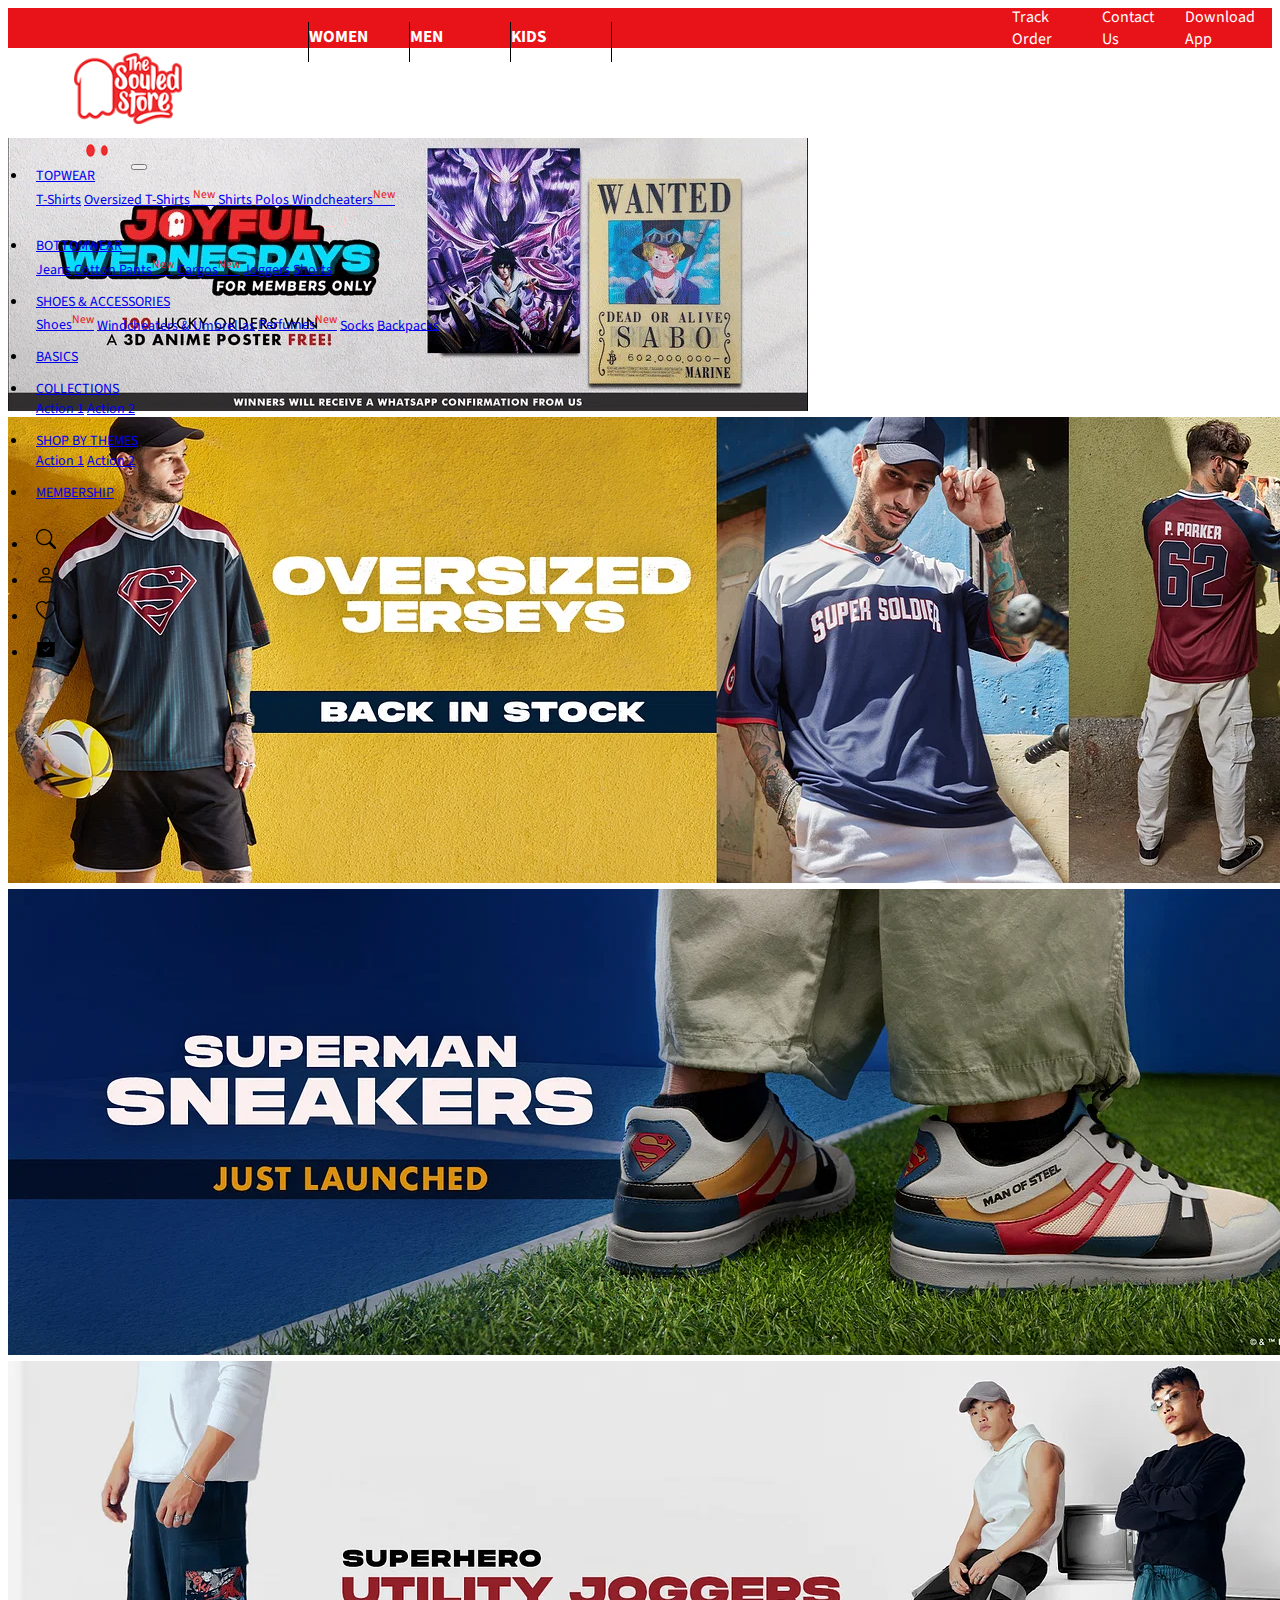
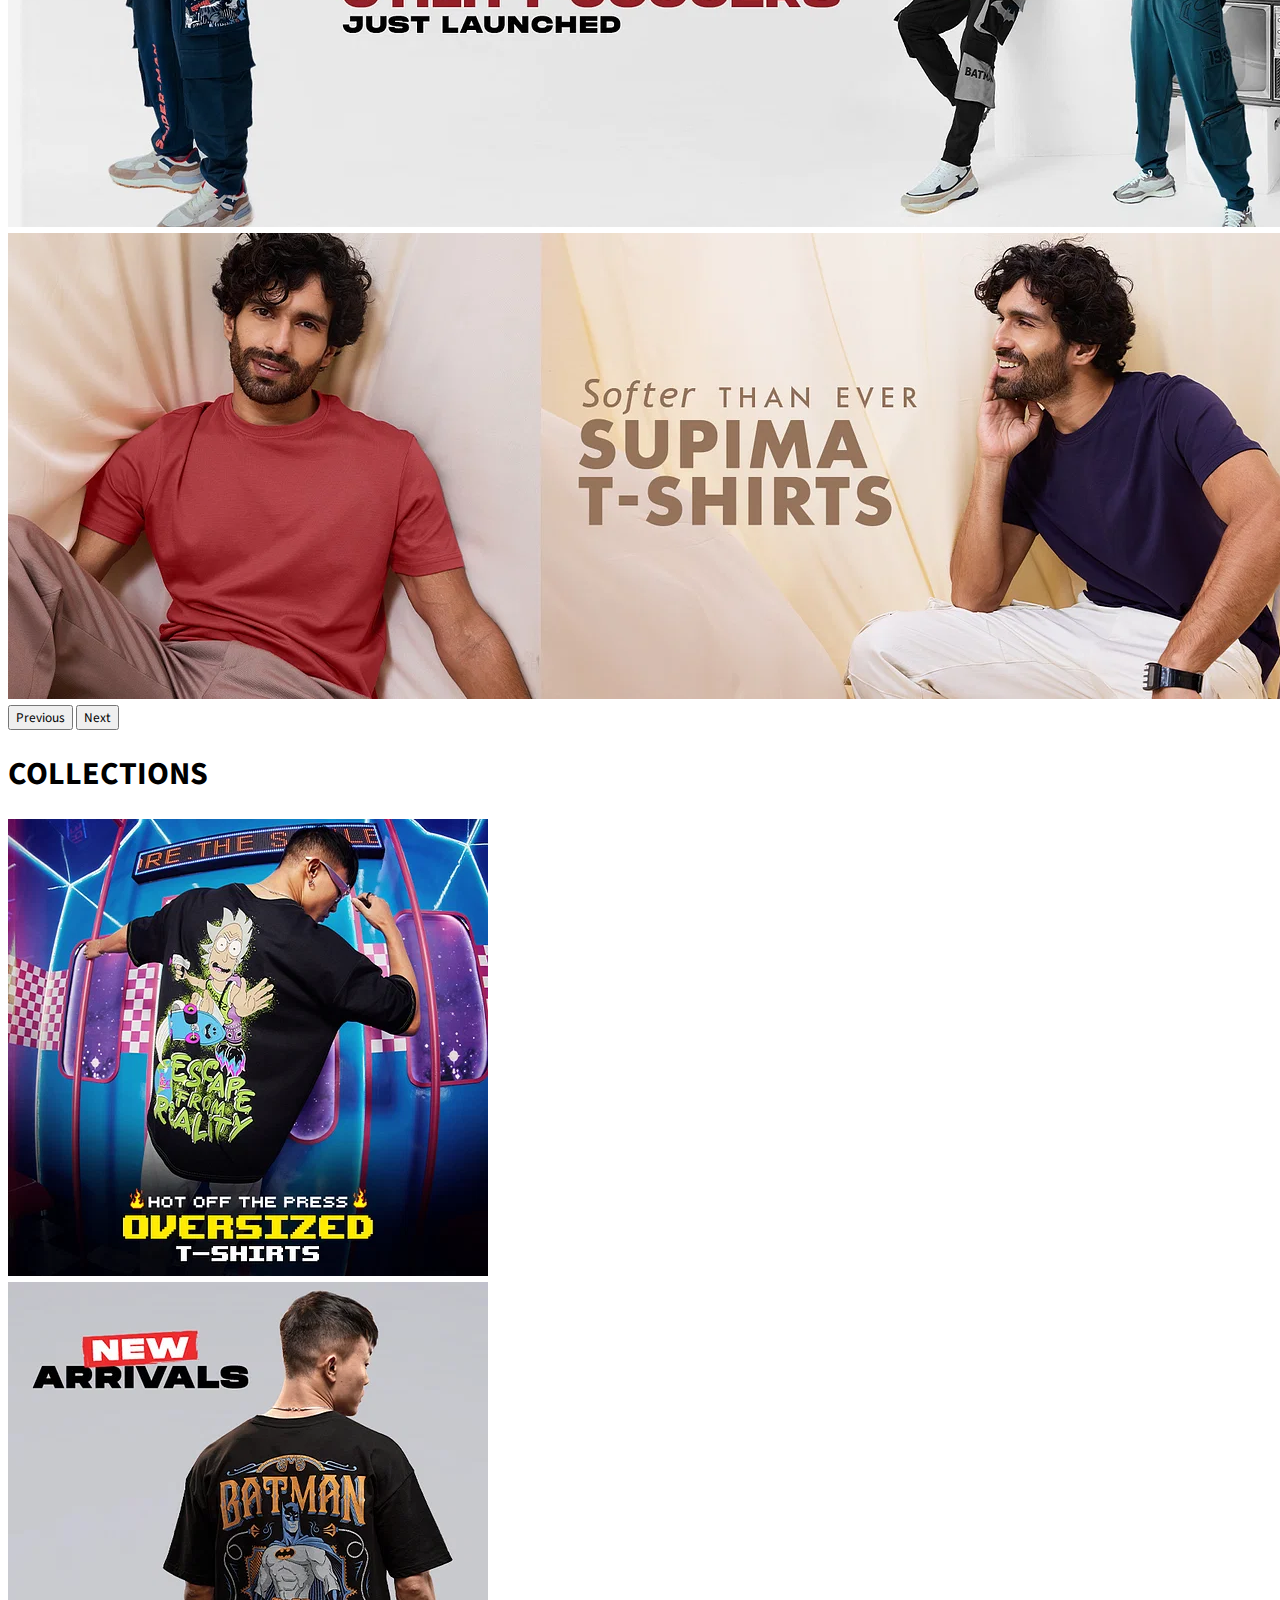
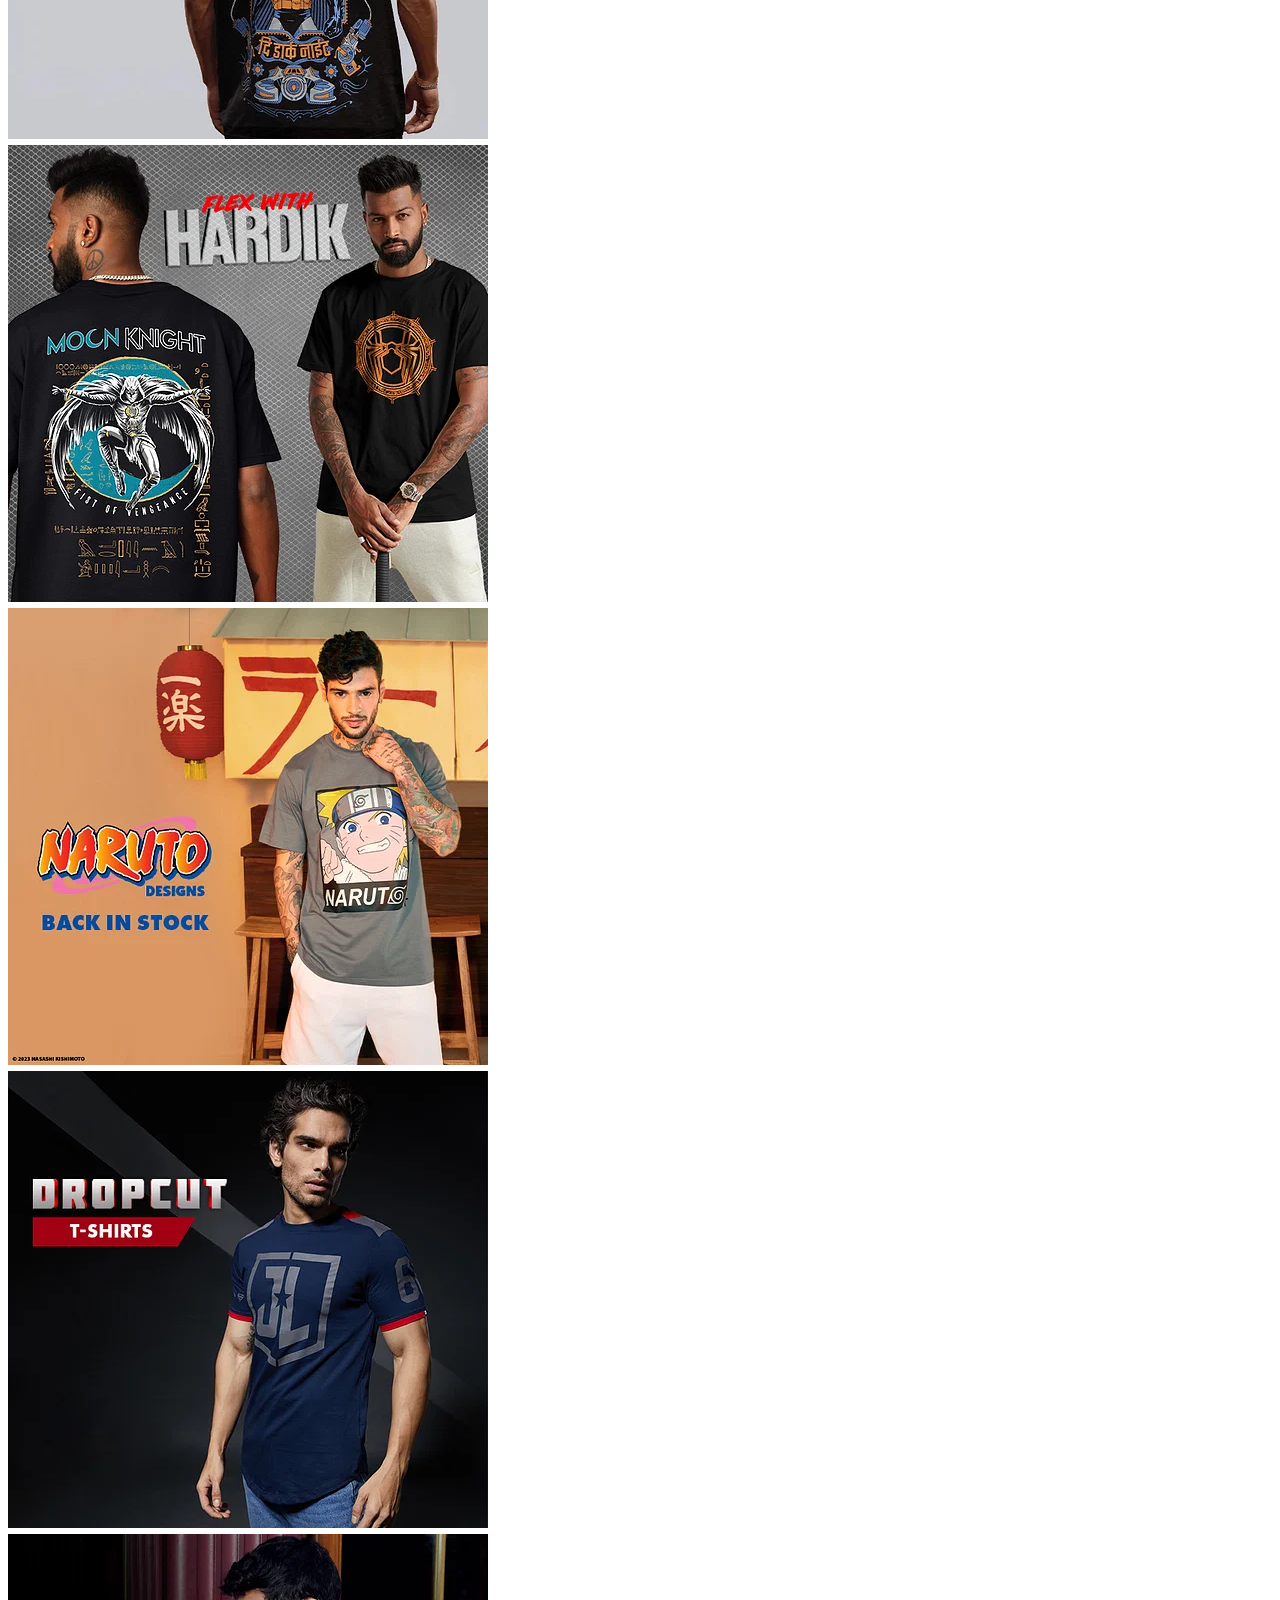
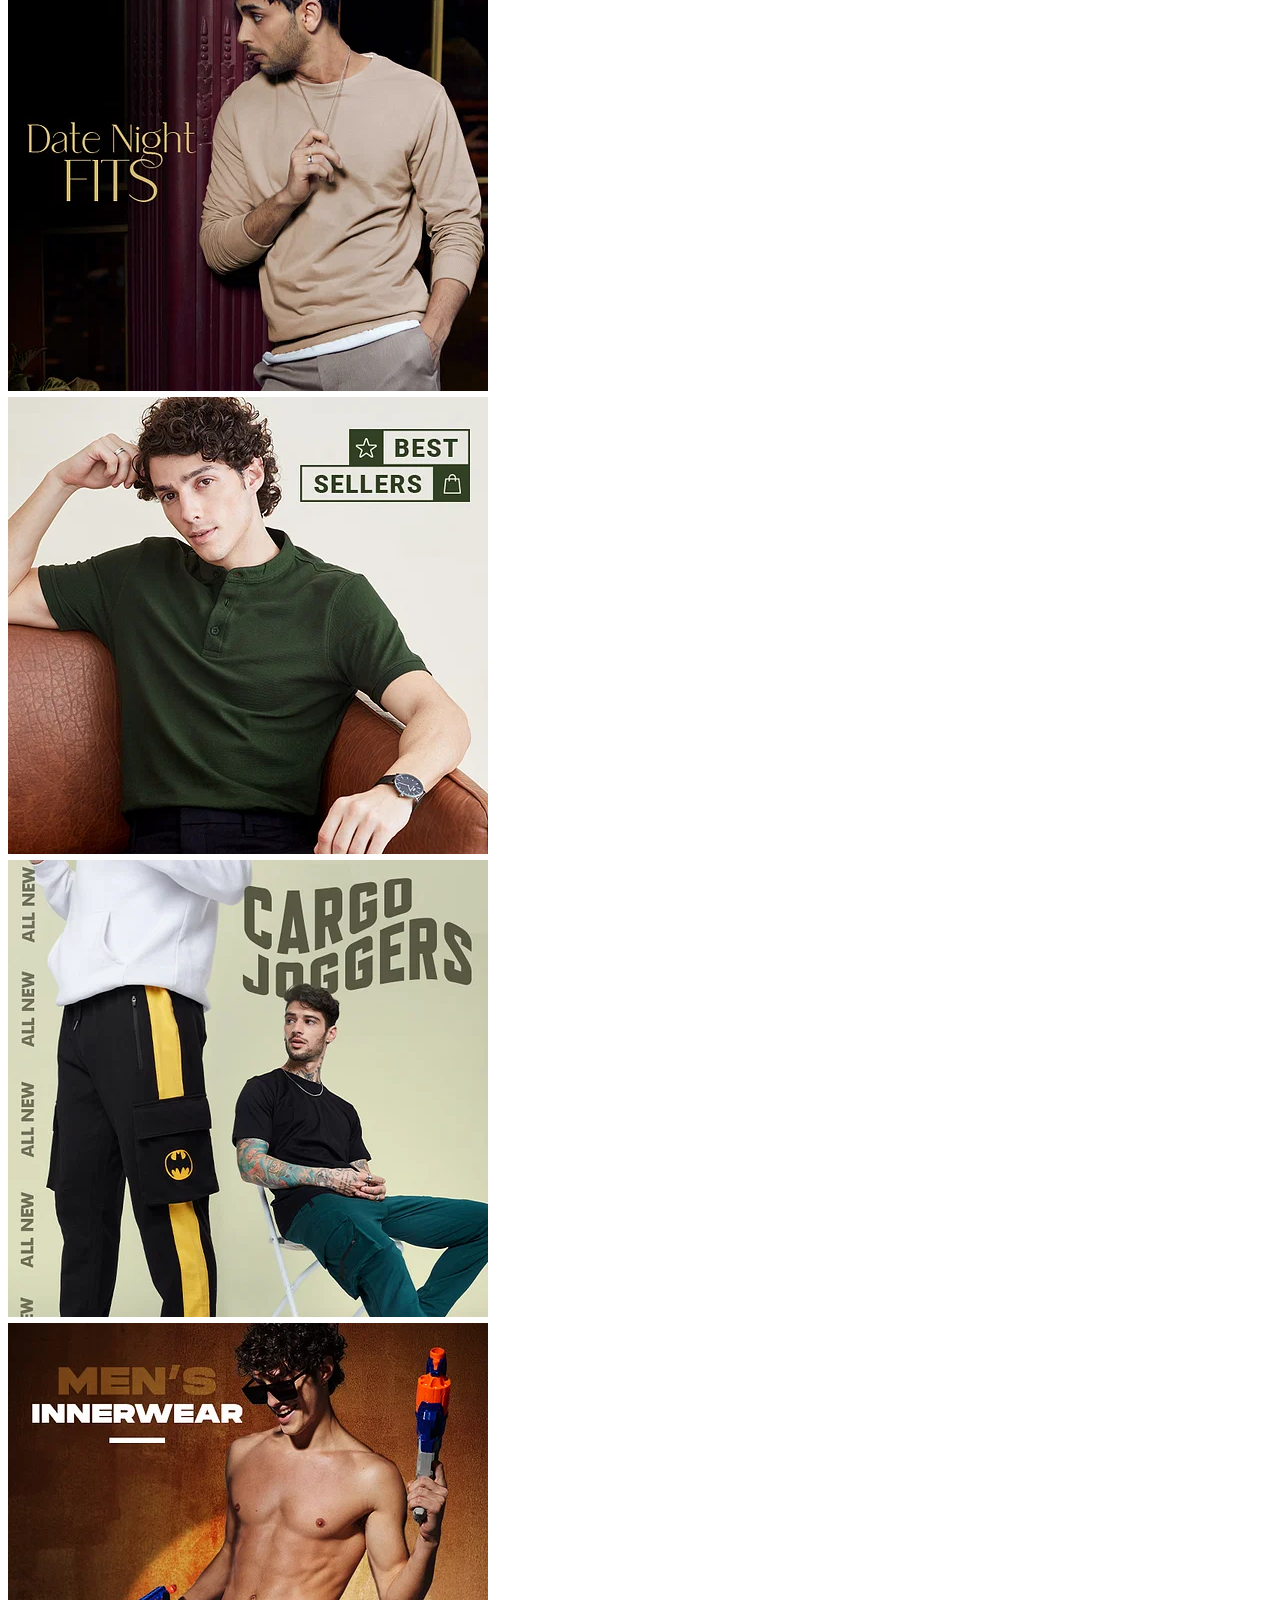
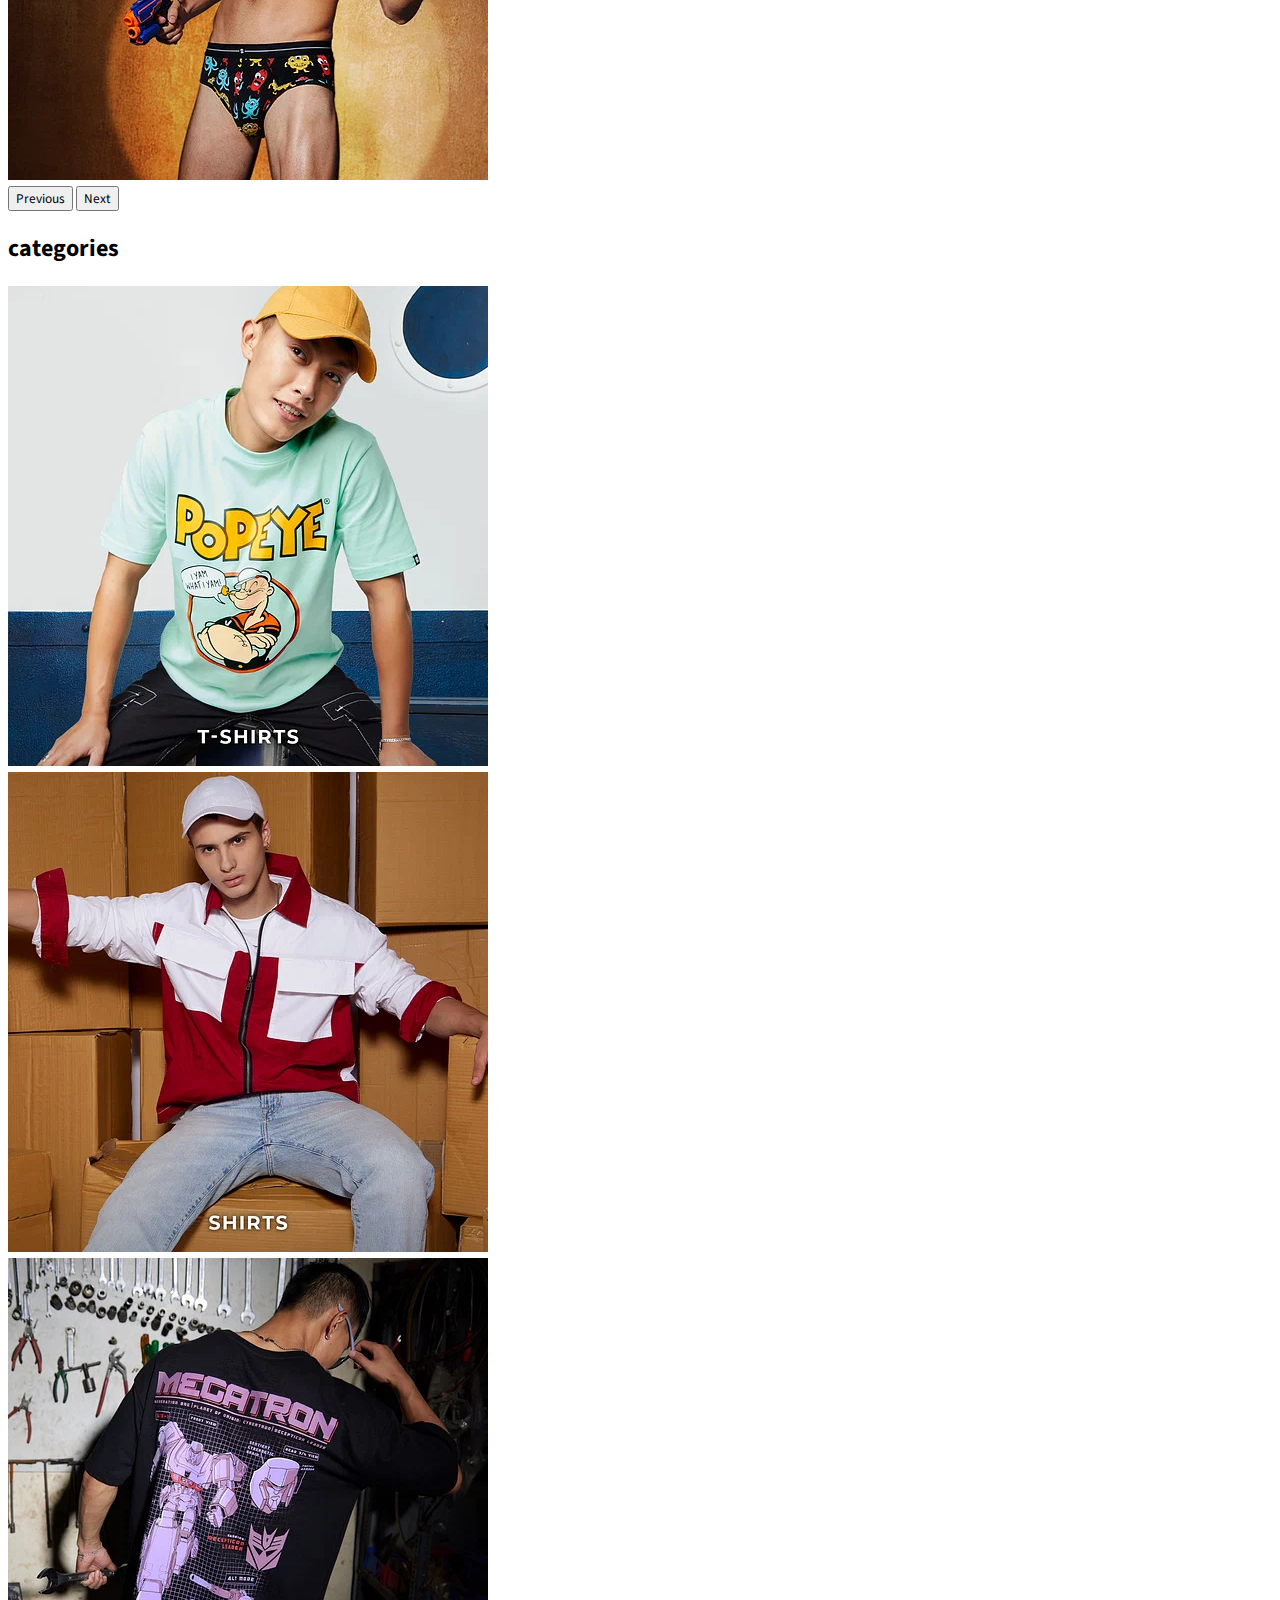
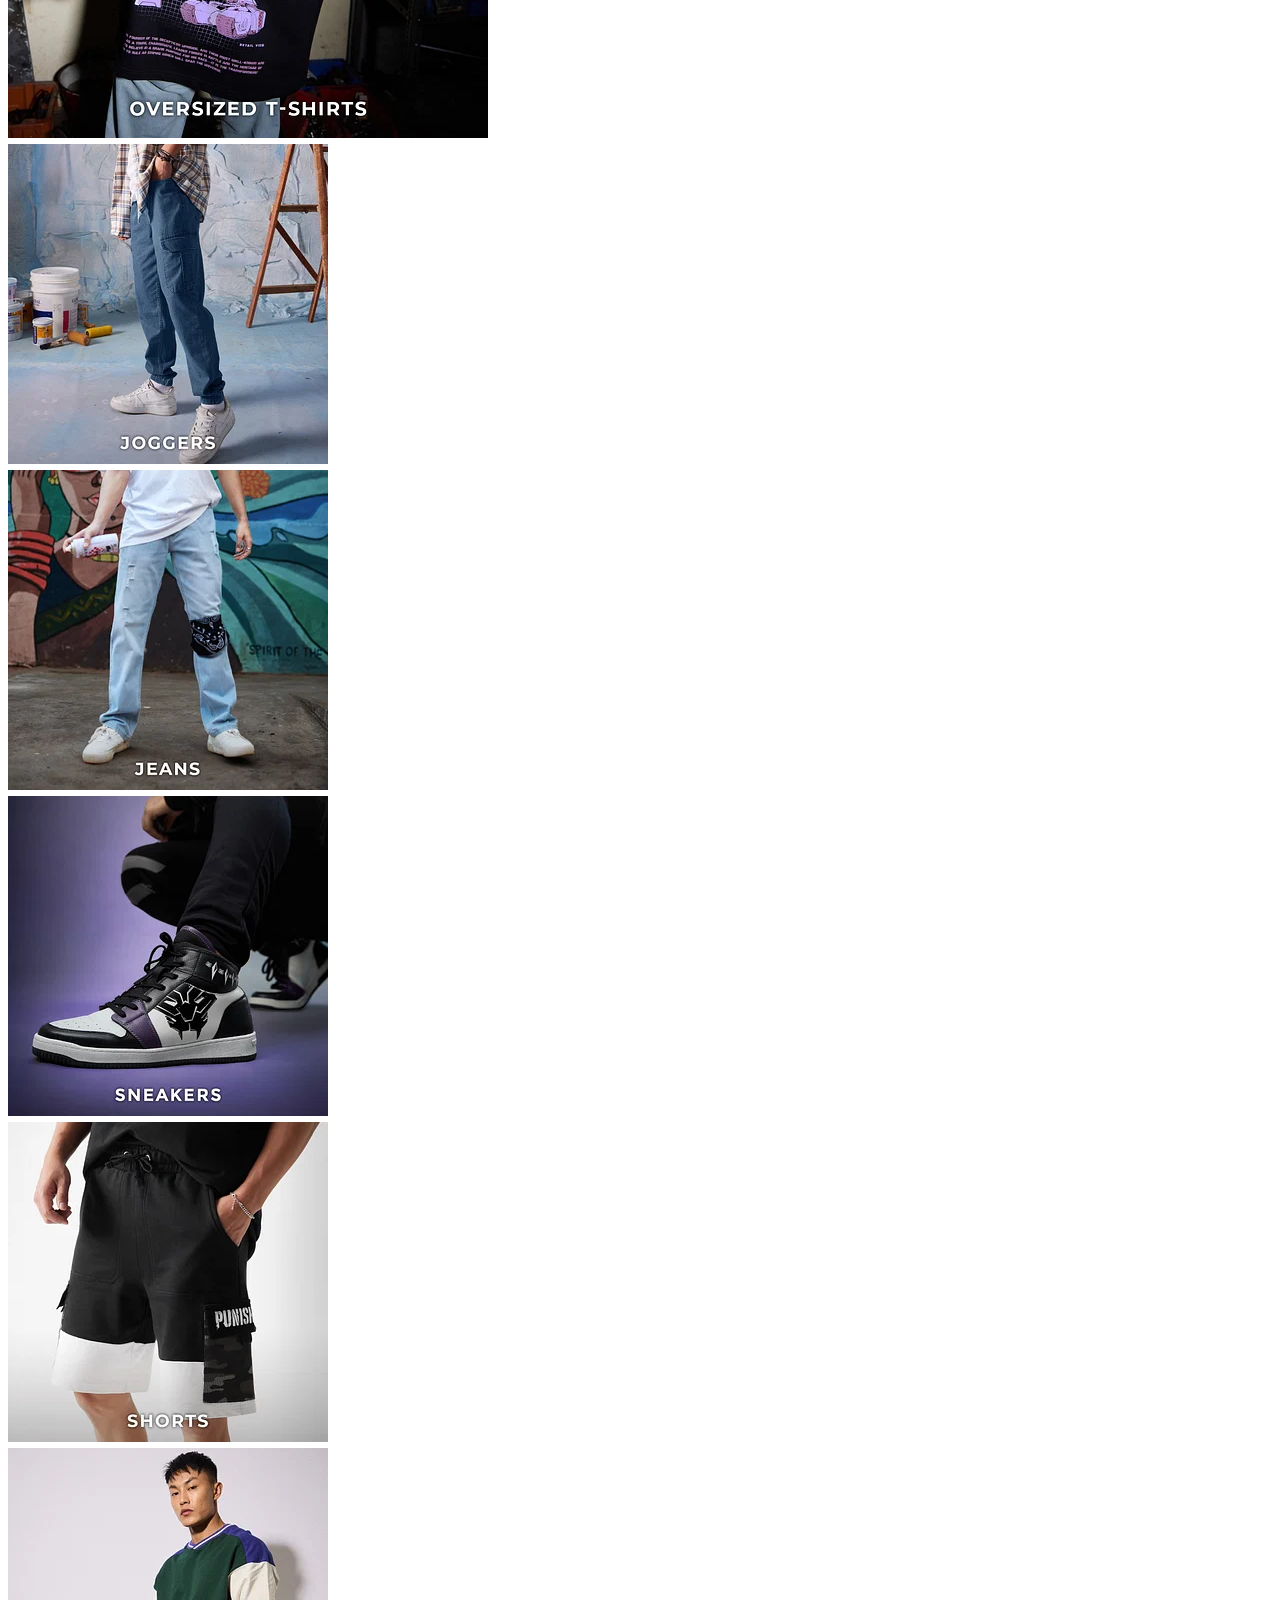
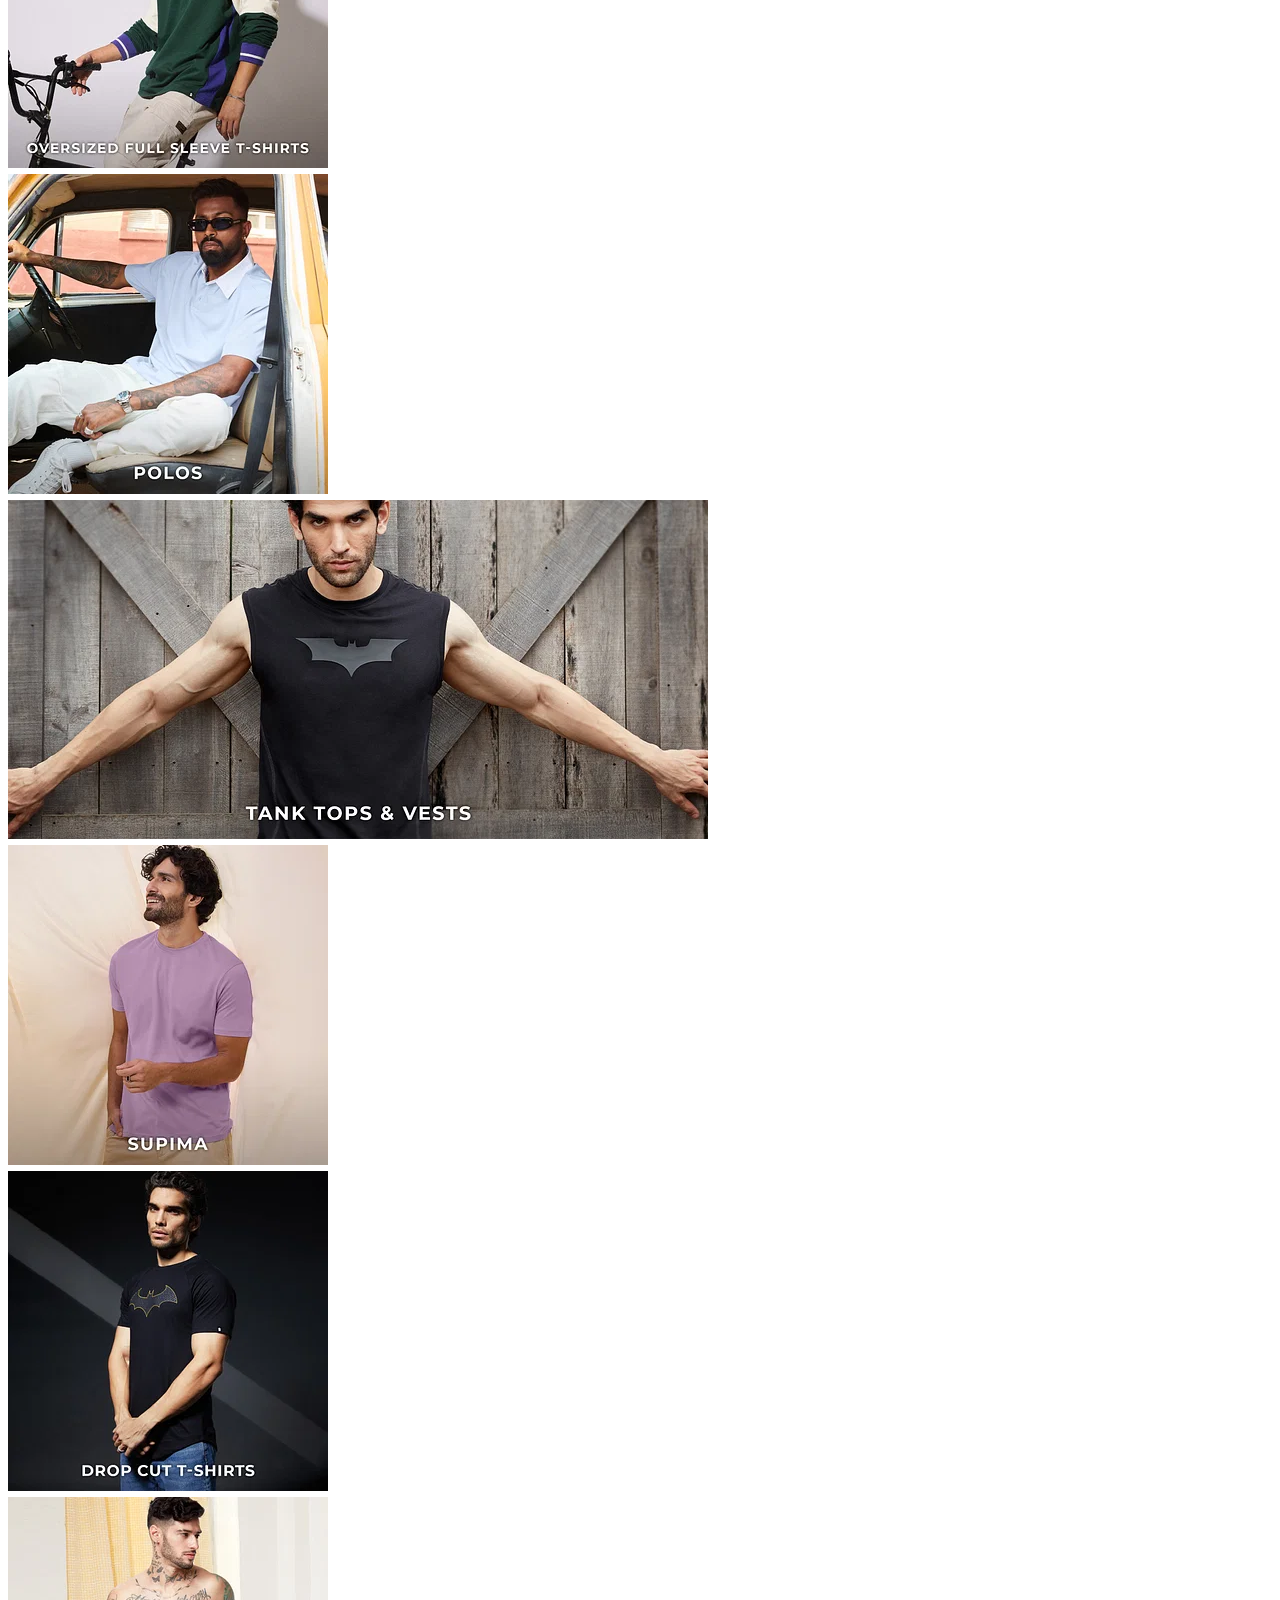
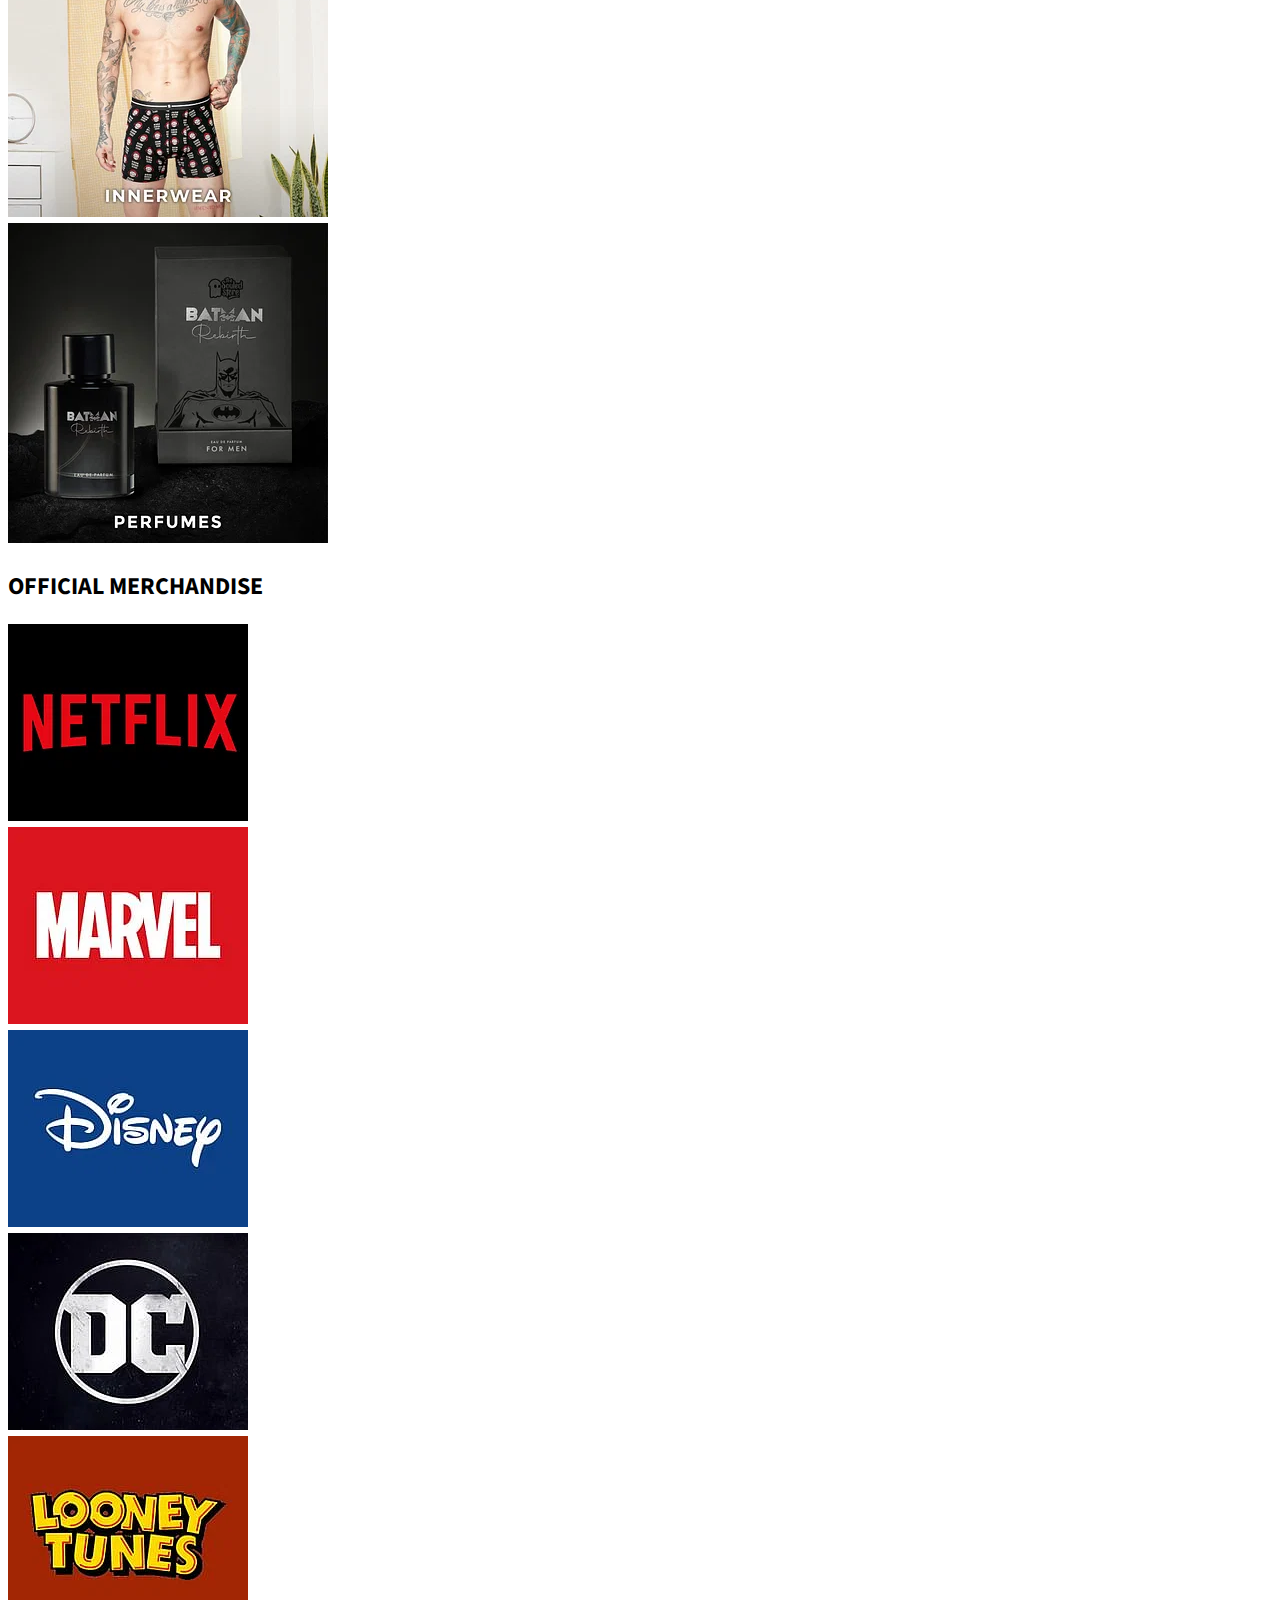
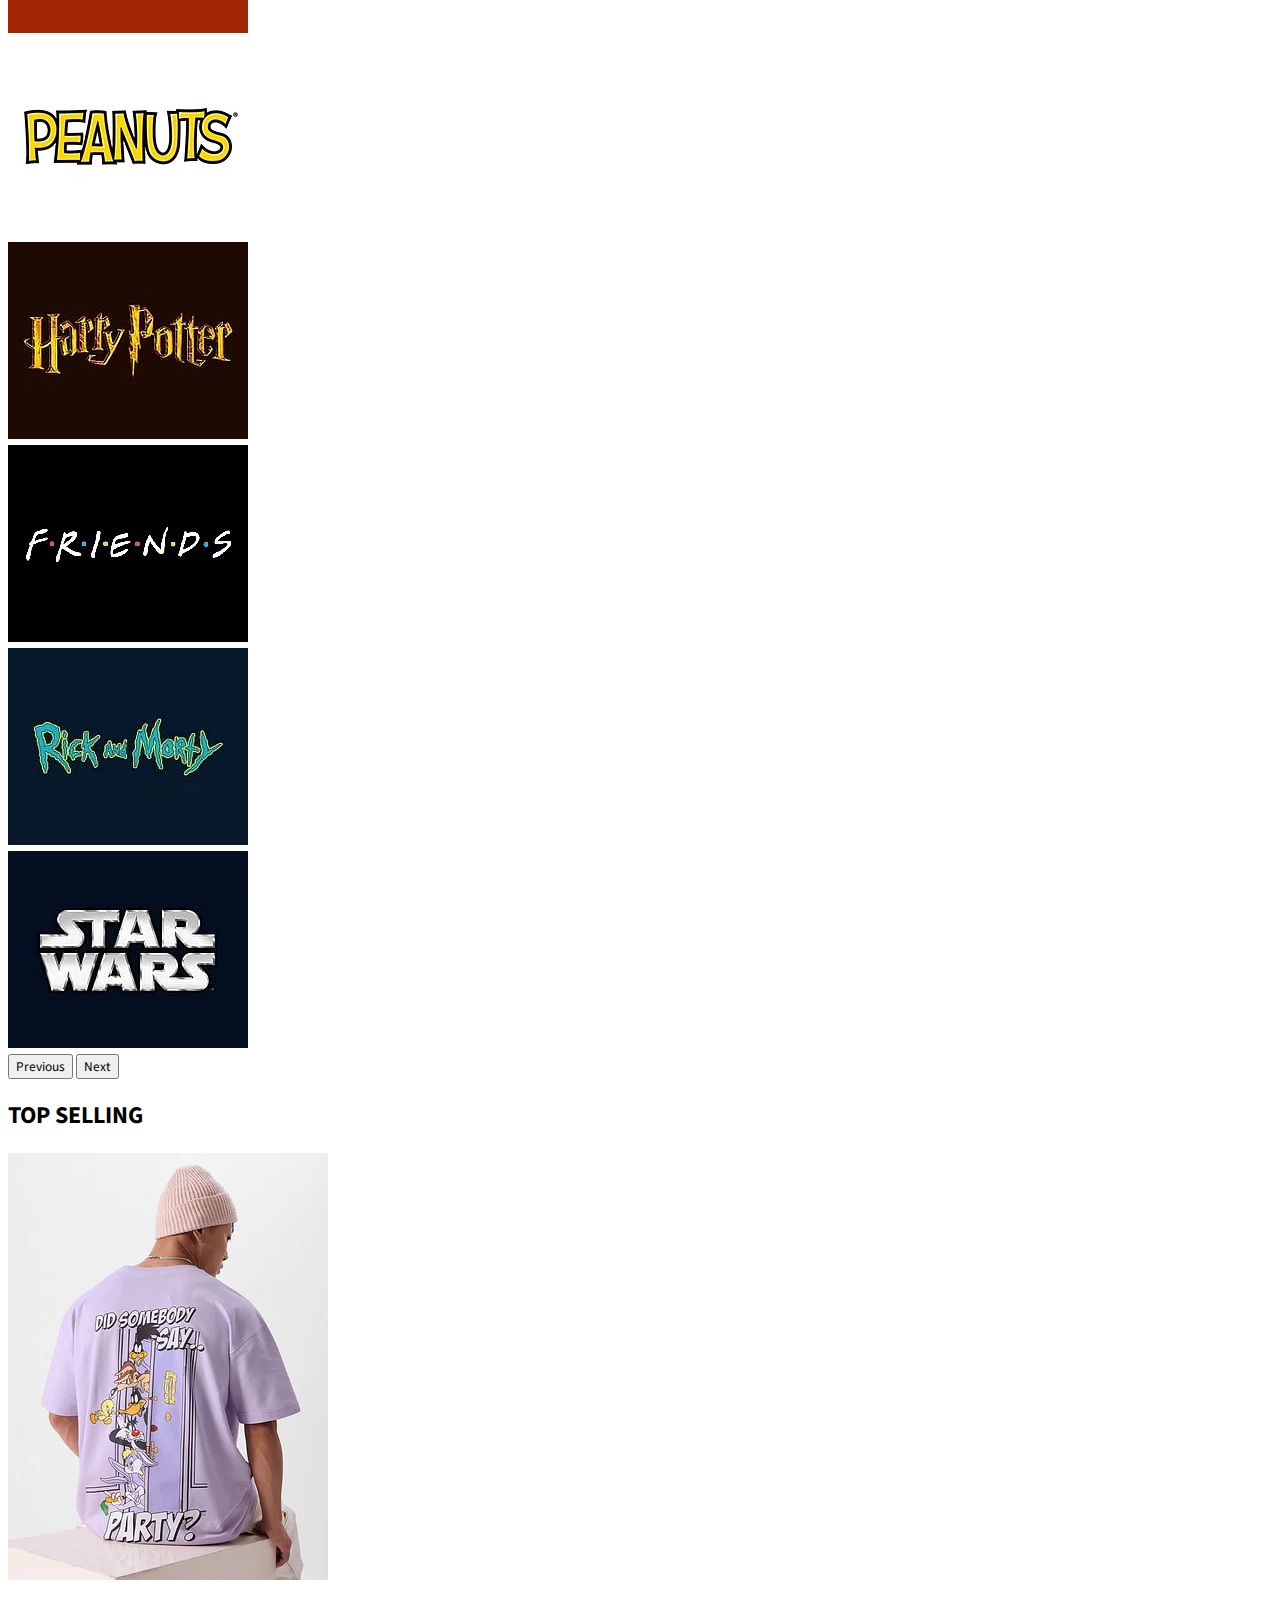
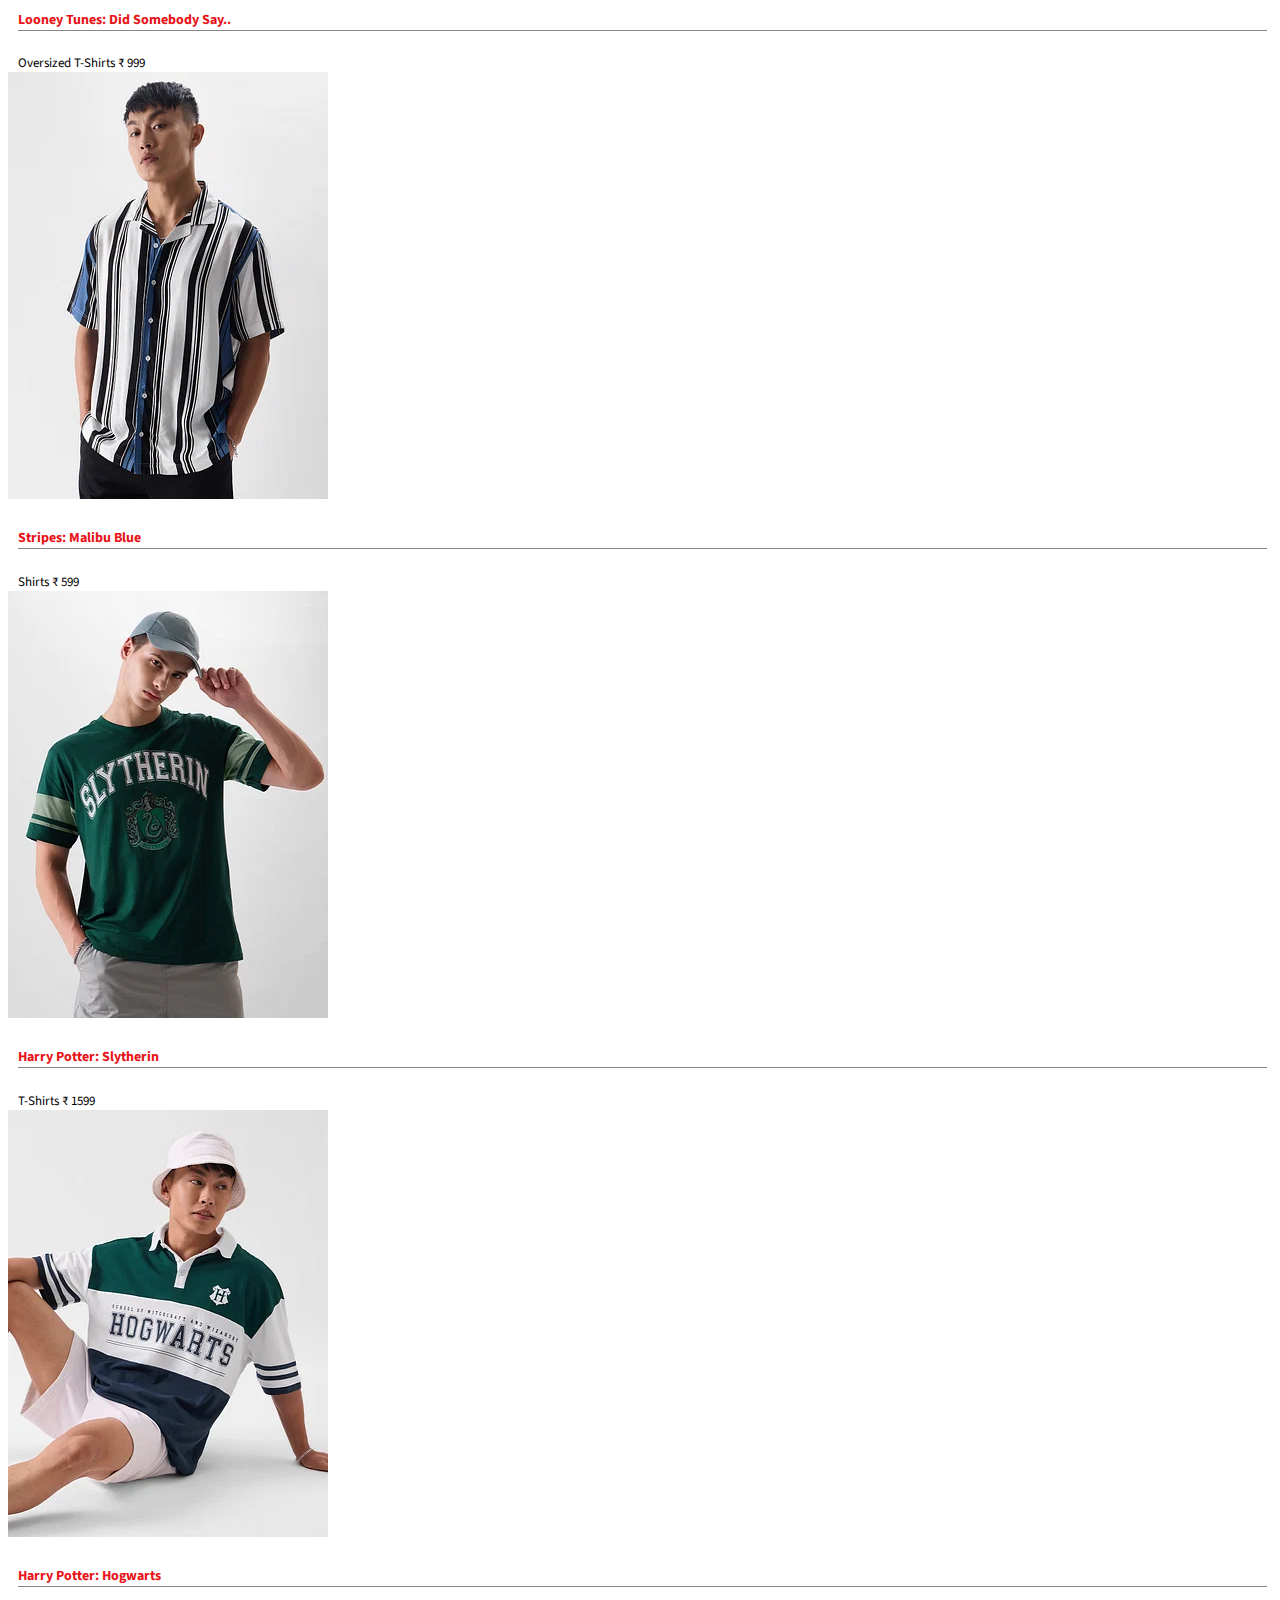
<file: index.html>
<!doctype html>
<html lang="en">

<head>
  <title>Title</title>
  <!-- Required meta tags -->
  <meta charset="utf-8">
  <meta name="viewport" content="width=device-width, initial-scale=1, shrink-to-fit=no">

  <!-- Bootstrap CSS v5.2.1 -->
  <link href="https://cdn.jsdelivr.net/npm/bootstrap@5.2.1/dist/css/bootstrap.min.css" rel="stylesheet"
    integrity="sha384-iYQeCzEYFbKjA/T2uDLTpkwGzCiq6soy8tYaI1GyVh/UjpbCx/TYkiZhlZB6+fzT" crossorigin="anonymous">

    <link rel="preconnect" href="https://fonts.googleapis.com">
<link rel="preconnect" href="https://fonts.gstatic.com" crossorigin>
<link href="https://fonts.googleapis.com/css2?family=Source+Sans+3&display=swap" rel="stylesheet">

<link rel="stylesheet" href="style.css">
<link rel="stylesheet"
  href="https://cdn.jsdelivr.net/npm/boxicons@latest/css/boxicons.min.css">


  
</head>

<body>


    <!-- 

        
     -->


     
        



    <!-- topbar start -->
    <div class = "topbar">
        <ul class = "btn">
            <li class="btn1" id="women"><a href="">WOMEN</a></li>
            <li class="btn1-1" id="men"><a href="index.html">MEN</a></li>
            <li class="btn1" id="kids"><a href="kids.html">KIDS</a></li>
           
        </ul>

        <div class="btn2">
          <span>Track Order</span>
          <span>Contact Us</span>
          <span>Download App</span>
        </div>

    </div>
    
    
    
    <!-- topbar end -->

    <!-- mobile menu start -->

    <div class="container-fluid mobile">
        <div class="row1">
            <div class="download">Download Our App &amp; Get 10% Additional Cashback On All Orders</div>
    </div>
  </div>

  <!-- mobile menu button -->
  <div class="container-fluid bg-white menu">
    <div class="d-flex menu2">
<button class="btn5" a class="btn btn-primary" data-bs-toggle="offcanvas" href="#offcanvasExample" role="button" aria-controls="offcanvasExample"><i class='bx bx-menu'></i></button>



<div class="offcanvas offcanvas-start" tabindex="-1" id="offcanvasExample" aria-labelledby="offcanvasExampleLabel">
    <div class="offcanvas-header">
        
      <h5 class="offcanvas-title" id="offcanvasExampleLabel"><img src="img/300x157-twitter.png" alt="" style="height: 50px;">
        <span class="login">login/Register</span>
        </h5>
        <p type="button" class="btn-close text-reset" data-bs-dismiss="offcanvas" aria-label="Close"></p>

    </div>
    
    <div class="offcanvas-body">
        <ul class="men1">
            <li id="me1">MEN</li>
            <li id="wo1">WOMEN</li>
            <li id="ki1">KIDS</li>
        </ul>
        <ul class="men2">
            <li class="me2"><p>Topwear</p><i class='bx bx-chevron-down'></i></li>
            <li class="me2"><p>Bottomwear</p><i class='bx bx-chevron-down'></i></li>
            <li class="me2"><p>Shoes & Accessories</p><i class='bx bx-chevron-down'></i></li>
            <li><p>Basic</p></li>
            <li class="me2"><p>Collection</p><i class='bx bx-chevron-down'></i></li>
        </ul>

        
    </div>
    </div>
<!-- mobile menu button end -->

<div><img src="img/300x157-twitter.png" alt="" class="mobile-log"></div>
  
  <ul class="menu1">
    <li><i class='bx bx-search-alt'></i></li>
    <li><i class='bx bx-heart'></i></li>
    <li><i class='bx bxs-shopping-bag'></i></li>
  </ul>
</div>
</div>

<div class="container-fluid">
    <div class="menu2">
        <button class="menuu" id="men1">MEN</button>
        <button class="menuu menuu1" id="women1">WOMEN</button>
        <button class="menuu" id="kids1">KIDS</button>
    </div>
</div>
<!-- mobile menu end -->

    <nav class="navbar navbar-expand-lg bg-body-tertiary">
        <div class="container-fluid contai">
          <a class="navbar-brand" href="#"><img src="img/newlogo.8dcc6cc.png" class="logo" alt=""></a>
          <button class="navbar-toggler" type="button" data-bs-toggle="collapse" data-bs-target="#navbarScroll" aria-controls="navbarScroll" aria-expanded="false" aria-label="Toggle navigation">
            <span class="navbar-toggler-icon"></span>
          </button>



          <div class=" colla collapse navbar-collapse" id="navbarScroll">
            <ul class="navbar-nav m-auto px-2 my-lg-0 navbar-nav-scroll " style="--bs-scroll-height: 100px;">
                <li class="nav-item dropdown nav-h ">
                    <a class="nav-link dropdown-toggle fw-bold fs-3 top-bar " href="#" id="dropdownId" data-bs-toggle="dropdown" aria-haspopup="true" aria-expanded="false">TOPWEAR</a>
                    <div class="dropdown-menu top-bar1" aria-labelledby="dropdownId">
                        <a class="dropdown-item" href="#">T-Shirts</a>
                        <a class="dropdown-item" href="#">Oversized T-Shirts <sup>New</sup></a>
                        <a class="dropdown-item" href="#">Shirts</a>
                        <a class="dropdown-item" href="#">Polos</a>
                        <a class="dropdown-item" href="#">Windcheaters<sup>New</sup></a>
                    </div>
                </li>
                <li class="nav-item dropdown">
                    <a class="nav-link dropdown-toggle fw-bold fs-6 top-bar" href="#" id="dropdownId" data-bs-toggle="dropdown" aria-haspopup="true" aria-expanded="false">BOTTOMWEAR</a>
                    <div class="dropdown-menu" aria-labelledby="dropdownId">
                        <a class="dropdown-item" href="#">Jeans</a>
                        <a class="dropdown-item" href="#">Cotton Pants<sup>New</sup></a>
                        <a class="dropdown-item" href="#">Cargos<sup>New</sup></a>
                        <a class="dropdown-item" href="#">Joggers</a>
                        <a class="dropdown-item" href="#">Shorts</a>
                    </div>
                </li>
                <li class="nav-item dropdown ">
                    <a class="nav-link dropdown-toggle fw-bold fs-6 top-bar" href="#" id="dropdownId" data-bs-toggle="dropdown" aria-haspopup="true" aria-expanded="false">SHOES & ACCESSORIES</a>
                    <div class="dropdown-menu" aria-labelledby="dropdownId">
                        <a class="dropdown-item" href="#">Shoes<sup>New</sup></a>
                        <a class="dropdown-item" href="#">Windcheaters & Umbrellas</a>
                        <a class="dropdown-item" href="#">Perfumes<sup>New</sup></a>
                        <a class="dropdown-item" href="#">Socks</a>
                        <a class="dropdown-item" href="#">Backpacks</a>
                    </div>
                </li>
                <li class="nav-item dropdown ">
                    <a class="nav-link fw-bold fs-6 top-bar" href="#" id="dropdownId" data-bs-toggle="dropdown" aria-haspopup="true" aria-expanded="false">BASICS</a>
                    
                </li>
                <li class="nav-item dropdown">
                    <a class="nav-link dropdown-toggle fw-bold fs-6 top-bar" href="#" id="dropdownId" data-bs-toggle="dropdown" aria-haspopup="true" aria-expanded="false">COLLECTIONS</a>
                    <div class="dropdown-menu" aria-labelledby="dropdownId">
                        <a class="dropdown-item" href="#">Action 1</a>
                        <a class="dropdown-item" href="#">Action 2</a>
                    </div>
                </li>
                <li class="nav-item dropdown ">
                    <a class="nav-link dropdown-toggle fw-bold fs-6 top-bar" href="#" id="dropdownId" data-bs-toggle="dropdown" aria-haspopup="true" aria-expanded="false">SHOP BY THEMES</a>
                    <div class="dropdown-menu" aria-labelledby="dropdownId">
                        <a class="dropdown-item" href="#">Action 1</a>
                        <a class="dropdown-item" href="#">Action 2</a>
                    </div>
                </li>
                <li class="nav-item dropdown">
                    <a class="nav-link fw-bold fs-6 top-bar" href="#" id="dropdownId" data-bs-toggle="dropdown" aria-haspopup="true" aria-expanded="false">MEMBERSHIP</a>
                    
                </li>
            </ul>
            <div class="d-fle new-mg ">
            <ul  class="navbar-nav nav-link ">
                <li class="nav-item px-3">
                  <svg xmlns="http://www.w3.org/2000/svg" width="20" height="20" fill="currentColor" class="bi bi-search" viewBox="0 0 16 16" >
                        <path d="M11.742 10.344a6.5 6.5 0 1 0-1.397 1.398h-.001c.03.04.062.078.098.115l3.85 3.85a1 1 0 0 0 1.415-1.414l-3.85-3.85a1.007 1.007 0 0 0-.115-.1zM12 6.5a5.5 5.5 0 1 1-11 0 5.5 5.5 0 0 1 11 0z"/>
                      </svg>
                  </li>

                  <li class="nav-item px-3">
                    <svg xmlns="http://www.w3.org/2000/svg" width="20" height="20" fill="currentColor" class="bi bi-person" viewBox="0 0 16 16">
                        <path d="M8 8a3 3 0 1 0 0-6 3 3 0 0 0 0 6Zm2-3a2 2 0 1 1-4 0 2 2 0 0 1 4 0Zm4 8c0 1-1 1-1 1H3s-1 0-1-1 1-4 6-4 6 3 6 4Zm-1-.004c-.001-.246-.154-.986-.832-1.664C11.516 10.68 10.289 10 8 10c-2.29 0-3.516.68-4.168 1.332-.678.678-.83 1.418-.832 1.664h10Z"/>
                      </svg>
                    </li>

                  
                    <li class="nav-item px-3">
                        <svg xmlns="http://www.w3.org/2000/svg" width="20" height="20" fill="currentColor" class="bi bi-heart" viewBox="0 0 16 16">
                            <path d="m8 2.748-.717-.737C5.6.281 2.514.878 1.4 3.053c-.523 1.023-.641 2.5.314 4.385.92 1.815 2.834 3.989 6.286 6.357 3.452-2.368 5.365-4.542 6.286-6.357.955-1.886.838-3.362.314-4.385C13.486.878 10.4.28 8.717 2.01L8 2.748zM8 15C-7.333 4.868 3.279-3.04 7.824 1.143c.06.055.119.112.176.171a3.12 3.12 0 0 1 .176-.17C12.72-3.042 23.333 4.867 8 15z"/>
                          </svg>
                        </li>
                    <li class="nav-item px-3">
                        <svg xmlns="http://www.w3.org/2000/svg" width="20" height="20" fill="currentColor" class="bi bi-bag-check-fill" viewBox="0 0 16 16">
                            <path fill-rule="evenodd" d="M10.5 3.5a2.5 2.5 0 0 0-5 0V4h5v-.5zm1 0V4H15v10a2 2 0 0 1-2 2H3a2 2 0 0 1-2-2V4h3.5v-.5a3.5 3.5 0 1 1 7 0zm-.646 5.354a.5.5 0 0 0-.708-.708L7.5 10.793 6.354 9.646a.5.5 0 1 0-.708.708l1.5 1.5a.5.5 0 0 0 .708 0l3-3z"/>
                            </svg>

                        </li>
                  </ul>              
            </div>
          </div>
        </div>
      </nav>




   
   
<!-- banner section start -->


  <div id="carouselId" class="carousel slide" data-bs-ride="carousel">
   
    <div class="carousel-inner" role="listbox">
        <div class="carousel-inner">
            <div class="carousel-item active">
              <img src="banners/Web_Banner_3D_Poster.webp" class="d-block w-100" alt="...">
            </div>
            <div class="carousel-item">
              <img src="img/Homepage--Banner_UjSW4Uv.webp" class="d-block w-100" alt="...">
            </div>
            <div class="carousel-item">
              <img src="img/Homepage-Banner_Superman-sneakers_1.webp" class="d-block w-100" alt="...">
            </div>
            <div class="carousel-item">
              <img src="img/Utility-joggers-Homepage-banner.webp" class="d-block w-100" alt="...">
            </div>
            <div class="carousel-item">
              <img src="img/Web-Banner1_1.webp" class="d-block w-100" alt="...">
            </div>
          </div>
    </div>
    <button class="carousel-control-prev" type="button" data-bs-target="#carouselId" data-bs-slide="prev">
        <span class="carousel-control-prev-icon" aria-hidden="true"></span>
        <span class="visually-hidden">Previous</span>
    </button>
    <button class="carousel-control-next" type="button" data-bs-target="#carouselId" data-bs-slide="next">
        <span class="carousel-control-next-icon" aria-hidden="true"></span>
        <span class="visually-hidden">Next</span>
        </button>
  </div>


  <!-- banner end -->

  <!-- collection section start -->

  <div class="container text-center mt-5">
    <h1 class="fs-3 fw-bold mb-4 m-2">COLLECTIONS</h1>
  </div>

  <div id="carouselId1" class="carousel slide" data-bs-ride="carousel">
   
    <div class="carousel-inner" role="listbox">
        <div class="carousel-inner">
            <div class="carousel-item active">
                <div class="row px-4">
                    <div class="col"><img src="img/1.webp" class="w-100 " alt="..."></div>
                    <div class="col coll"><img src="img/2.webp" class="w-100 " alt="..."></div>
                    <div class="col coll"><img src="img/3.webp" class="w-100 " alt="..."></div>
                </div>
              </div>

            <div class="carousel-item">
                <div class="row px-4">
                    <div class="col"><img src="img/4.webp" class="w-100 " alt="..."></div>
                    <div class="col coll"><img src="img/5.webp" class="w-100 " alt="..."></div>
                    <div class="col coll"><img src="img/6.webp" class="w-100 " alt="..."></div>
                </div>
            </div>

            <div class="carousel-item ">
                <div class="row px-4">
                    <div class="col"><img src="img/7.webp" class="w-100 " alt="..."></div>
                    <div class="col coll"><img src="img/8.webp" class="w-100 " alt="..."></div>
                    <div class="col coll"><img src="img/9.webp" class="w-100 " alt="..."></div>
                </div>
            </div>
        </div>
            
          </div>
    <button class="carousel-control-prev" type="button" data-bs-target="#carouselId1" data-bs-slide="prev">
        <span class="carousel-control-prev-icon" aria-hidden="true"></span>
        <span class="visually-hidden">Previous</span>
    </button>
    <button class="carousel-control-next" type="button" data-bs-target="#carouselId1" data-bs-slide="next">
        <span class="carousel-control-next-icon" aria-hidden="true"></span>
        <span class="visually-hidden">Next</span>
        </button>
  </div>
  <!-- collection section end -->

  <!-- categories section start -->

  <div class="container text-center mt-5">
    <h2 class="fs-3 fw-bold mb-4 text-uppercase">categories</h2>
  </div>
           <div class="container-fluid ">
                  <div class="row ">
                    <div class=" col-sm-4 cc1 mb-2"><img src="img/cate-1.webp" class="w-100 c1" alt="..."></div>
                    <div class=" col-sm-4 cc1 mb-2"><img src="img/cate-2.webp" class="w-100 c1" alt="..."></div>
                    <div class=" col-sm-4 cc1"><img src="img/cate-3.webp" class="w-100 c1" alt="..."></div>
                </div>
            
                    <div class="row mt-3">
                        <div class="col-sm-3 cc1 mb-2"><img src="img/cate-4.webp" class="w-100 c1" alt="..."></div>
                        <div class="col-sm-3 cc1 mb-2"><img src="img/cate-5.webp" class="w-100 c1" alt="..."></div>
                        <div class="col-sm-3 cc1 mb-2"><img src="img/cate-6.webp" class="w-100 c1" alt="..."></div>
                        <div class="col-sm-3 cc1"><img src="img/cate-7.webp" class="w-100 c1" alt="..."></div>
                    </div>

                    <div class="row  mt-3">
                        <div class="col-sm-3 cc1 mb-2"><img src="img/cate-8.webp" class="w-100 c1" alt="..."></div>
                        <div class="col-sm-3 cc1 mb-2"><img src="img/cate-9.webp" class="w-100 c1" alt="..."></div>
                        <div class="col cc1"><img src="img/cate-10.webp" class="w-100 c1" alt="..."></div>
                    </div>

                    <div class="row mt-3">
                        <div class="col-sm-3 cc1 mb-2"><img src="img/cate-11.webp" class="w-100 c1" alt="..."></div>
                        <div class="col-sm-3 cc1 mb-2"><img src="img/cate-12.webp" class="w-100 c1" alt="..."></div>
                        <div class="col-sm-3 cc1 mb-2"><img src="img/cate-13.webp" class="w-100 c1" alt="..."></div>
                        <div class="col-sm-3 cc1 mb-2"><img src="img/cate-14.webp" class="w-100 c1" alt="..."></div>
                    </div></div>
                 
                    <!-- categories end -->

<!-- OFFICIAL MERCHANDISE section start -->

                    <div class=" desk-official container text-center mt-5">
                        <h2 class="fs-3 fw-bold mb-4">OFFICIAL MERCHANDISE</h2>
                      </div>
                
                      
 
                    <div id="carouselId3" class="desk-official carousel slide" data-bs-ride="carousel">
   
                        <div class="carousel-inner" role="listbox">
                            <div class="carousel-inner">
                                <div class="carousel-item active">
                                    <div class="row px-4">
                                        <div class="col"><img src="img/off1.webp" class="w-100 " alt="..."></div>
                                        <div class="col"><img src="img/off2.webp" class="w-100" alt="..."></div>
                                        <div class="col"><img src="img/off3.webp" class="w-100 " alt="..."></div>
                                        <div class="col"><img src="img/off4.webp" class="w-100 " alt="..."></div>
                                        <div class="col"><img src="img/off5.webp" class="w-100 " alt="..."></div>
                                    </div>
                                  
                                </div>
                                <div class="carousel-item">
                                    <div class="row px-4">
                                        <div class="col"><img src="img/off6.webp" class="w-100 " alt="..."></div>
                                        <div class="col"><img src="img/off7.webp" class="w-100" alt="..."></div>
                                        <div class="col"><img src="img/off8.webp" class="w-100 " alt="..."></div>
                                        <div class="col"><img src="img/off9.webp" class="w-100 " alt="..."></div>
                                        <div class="col"><img src="img/off10.webp" class="w-100 " alt="..."></div>
                                    </div>
                                </div>
                            </div>
                        </div>

                        <button class="carousel-control-prev" type="button" data-bs-target="#carouselId3" data-bs-slide="prev">
                            <span class="carousel-control-prev-icon" aria-hidden="true"></span>
                            <span class="visually-hidden">Previous</span>
                        </button>
                        <button class="carousel-control-next" type="button" data-bs-target="#carouselId3" data-bs-slide="next">
                            <span class="carousel-control-next-icon" aria-hidden="true"></span>
                            <span class="visually-hidden">Next</span>
                            </button>
                      </div>
   
          <!-- OFFICIAL MERCHANDISE section end -->

          <!-- OFFICIAL MERCHANDISE section start  for mobile-->

          <div class="mobile-offcial container text-center mt-5">
            <h2 class="fs-3 fw-bold mb-4">OFFICIAL MERCHANDISE</h2>
          </div>
    
          

        <div id="carouselId3-3" class="mobile-offcial carousel slide" data-bs-ride="carousel">

            <div class="carousel-inner" role="listbox">
                            <div class="carousel-inner">
                                <div class="carousel-item active">
                                    <div class="row px-4">
                                        <div class="col"><img src="img/off1.webp" class="w-100 " alt="..."></div>
                                        <div class="col"><img src="img/off2.webp" class="w-100" alt="..."></div>
                                    </div>
                                  
                                </div>

                                <div class="carousel-item">
                                    <div class="row px-4">
                                        <div class="col"><img src="img/off3.webp" class="w-100 " alt="..."></div>
                                        <div class="col"><img src="img/off4.webp" class="w-100" alt="..."></div>
                                    </div>
                                </div>


                                <div class="carousel-item">
                                    <div class="row px-4">
                                        <div class="col"><img src="img/off6.webp" class="w-100 " alt="..."></div>
                                        <div class="col"><img src="img/off7.webp" class="w-100" alt="..."></div>
                                    </div>
                                </div>

                                <div class="carousel-item">
                                    <div class="row px-4">
                                        <div class="col"><img src="img/off8.webp" class="w-100 " alt="..."></div>
                                        <div class="col"><img src="img/off9.webp" class="w-100 " alt="..."></div>
                                    </div>
                                </div>

                                <div class="carousel-item">
                                    <div class="row px-4">
                                        <div class="col"><img src="img/off10.webp" class="w-100 " alt="..."></div>
                                        <div class="col"><img src="img/off5.webp" class="w-100 " alt="..."></div>
                                   </div>
                                </div>

                            </div>
                        </div>

            <button class="carousel-control-prev" type="button" data-bs-target="#carouselId3-3" data-bs-slide="prev">
                <span class="carousel-control-prev-icon" aria-hidden="true"></span>
                <span class="visually-hidden">Previous</span>
            </button>
            <button class="carousel-control-next" type="button" data-bs-target="#carouselId3-3" data-bs-slide="next">
                <span class="carousel-control-next-icon" aria-hidden="true"></span>
                <span class="visually-hidden">Next</span>
                </button>
          </div>

<!-- OFFICIAL MERCHANDISE section end for mobile -->

          <!-- top selling start -->
                        <div class="container text-center mt-5">
                         <h2 class="fs-3 fw-bold mb-4">TOP SELLING</h2>
                        </div>

                       

                        <div id="carouselId3-4" class="carousel slide" data-bs-ride="carousel">
   
                            <div class="carousel-inner" role="listbox">
                                <div class="carousel-inner">
                                    <div class="carousel-item active">
                                        <div class="row px-4">
                                            <div class="col-6 col-md-3 newmobi "><img src="img/ts-1.webp" class="w-100" alt="...">
                                                <div style="padding: 0px 5px 0px 10px;">
                                                    <h5 class="border-bottom-1 fs-6 fw-bold text-black">Looney Tunes: Did Somebody Say..</h5>
                                                    <div class="row border-bottom-2 ">
                                                    <span>Oversized T-Shirts</span>
                                                    <span>₹ 999</span>
                                                </div>
                                            </div>
                                            </div>
                                            <div class="col-6 col-md-3 newmobi"><img src="img/ts-2.webp" class="w-100" alt="...">
                                                <div style="padding: 0px 5px 0px 10px;">
                                                    <h5 class="border-bottom-1 fs-6 fw-bold text-black">Stripes: Malibu Blue</h5>
                                                    <div class="row border-bottom-2">
                                                    <span>Shirts</span>
                                                    <span>₹ 599</span>
                                                </div>
                                            </div>
                                            </div>
                                            <div class="col-6 col-md-3 newmobi"><img src="img/ts-3.webp" class="w-100" alt="...">
                                                <div style="padding: 0px 5px 0px 10px;">
                                                    <h5 class="border-bottom-1 fs-6 fw-bold text-black">Harry Potter: Slytherin</h5>
                                                    <div class="row border-bottom-2">
                                                    <span>T-Shirts</span>
                                                    <span>₹ 1599</span>
                                                </div>
                                            </div>
                                            </div>
                                            <div class="col-6 col-md-3 newmobi"><img src="img/ts-5.webp" class="w-100" alt="...">
                                                <div style="padding: 0px 5px 0px 10px;">
                                                    <h5 class="border-bottom-1 fs-6 fw-bold text-black">Harry Potter: Hogwarts</h5>
                                                    <div class="row border-bottom-2">
                                                    <span>Polo</span>
                                                    <div class="d-flex ">
                                                    <span>₹ 1399</span> 
                                                    <p class="price">₹ 1599</p>
                                                    <p class="pri">13% OFF</p>
                                                </div>
                                                </div>
                                            </div>
                                            </div>
                                        </div>
                                      
                                    </div>
                                    <div class="carousel-item">
                                        <div class="row px-4">
                                            <div class="col-6 col-md-3 newmobi"><img src="img/ts-4.webp" class="w-100" alt="...">
                                                <div style="padding: 0px 5px 0px 10px;">
                                                    <h5 class="border-bottom-1 fs-6 fw-bold text-black">Batman: HD Logo (Utility)</h5>
                                                    <div class="row border-bottom-2">
                                                    <span>Jogger</span>
                                                    <span>₹ 599</span> 
                                                </div>
                                            </div>
                                            </div>
                                            <div class="col-6 col-md-3 newmobi"><img src="img/ts-6.webp" class="w-100" alt="...">
                                                <div style="padding: 0px 5px 0px 10px;">
                                                    <h5 class="border-bottom-1 fs-6 fw-bold text-black">Solids: Mid Blue (Slim Fit)</h5>
                                                    <div class="row border-bottom-2">
                                                    <span>Men Jeans</span>
                                                    <span>₹ 999</span>
                                                </div>
                                            </div>
                                            </div>
                                            <div class="col-6 col-md-3 newmobi"><img src="img/ts-7.webp" class="w-100" alt="...">
                                                <div style="padding: 0px 5px 0px 10px;">
                                                    <h5 class="border-bottom-1 fs-6 fw-bold text-black">Punisher: Logo</h5>
                                                    <div class="row border-bottom-2">
                                                    <span>Shorts</span>
                                                    <span>₹ 999</span>
                                                </div>
                                            </div>
                                            </div>
                                            <div class="col-6 col-md-3 newmobi"><img src="img/ts-8.webp" class="w-100" alt="...">
                                                <div style="padding: 0px 5px 0px 10px;">
                                                    <h5 class="border-bottom-1 fs-6 fw-bold text-black">Naruto: Attack</h5>
                                                    <div class="row border-bottom-2">
                                                    <span>Boxer Shorts</span>
                                                     <div class="d-flex">
                                                    <span>₹ 399</span>
                                                    <span class="price">₹ 499</span>
                                                    <span class="pri">20% OFF</span></div>

                                                </div>
                                            </div>
                                            </div>
                                        </div>
                                    </div>
                                    
                                    
                                  </div>
                            <button class="carousel-control-prev" type="button" data-bs-target="#carouselId3-4" data-bs-slide="prev">
                                <span class="carousel-control-prev-icon" aria-hidden="true"></span>
                                <span class="visually-hidden">Previous</span>
                            </button>
                            <button class="carousel-control-next" type="button" data-bs-target="#carouselId3-4" data-bs-slide="next">
                                <span class="carousel-control-next-icon" aria-hidden="true"></span>
                                <span class="visually-hidden">Next</span>
                                </button>
                          </div>
            <!-- top selling end -->


                          <!-- MEMBERSHIP start -->

                        <div class="container text-center mt-5">
                         <h2 class="fs-3 fw-bold mb-4">MEMBERSHIP</h2>
                        </div>
                       <div><img src="img/MEMBERSHIP.webp" class="w-100" alt=""></div>
                        
 
                       <!-- MEMBERSHIP end -->

                       <!--STRAIGHT OUT OF CELEBRITY CLOSETS start  -->
                      

                       <div class="container text-center mt-5">
                        <h2 class="fs-3 fw-bold mb-4">STRAIGHT OUT OF CELEBRITY CLOSETS</h2>
                       </div>
                       <div><img src="img/STRAIGHT OUT OF CELEBRITY CLOSETS.webp" class="w-100" alt=""></div>

                       <!--STRAIGHT OUT OF CELEBRITY CLOSETS end  -->

                       <!-- HOMEGROWN INDIAN BRAND start -->

                       <div class=" home text-center fs-2 fw-bold">
                        HOMEGROWN INDIAN BRAND
                       </div>
                       <div class="text-center mt-3 ">
                        <h3 class="fs-1">Over <span class="fw-bold">6 Million</span> Happy Customers</h3>
                      </div>

                      <!-- HOMEGROWN INDIAN BRAND end -->

                      <!-- footer section start -->

    <footer class="mt-5 py-4">
    <div class="container">
<div class="row py-4 mx-5">
<div class="col-6 col-md-3 col-xs-6">
    <h5>NEED HELP</h5>
    <ul class="foot fw-bold">
    <li><a href="">Contact Us</a></li>
    <li><a href="">Track Order</a></li>
    <li><a href="">Returns & Refunds</a></li>
    <li><a href="">FAQs</a></li>
    <li><a href="">My Account</a></li>
    </ul>
</div>

 <div class="col-6 col-md-3 col-xs-6">
                            
    <h5>COMPANY</h5>
    <ul class="foot fw-bold">
    <li><a href="">About Us</a></li>
    <li><a href="">Careers</a></li>
    <li><a href="">Stores Near Me</a></li>
    <li><a href="">From The Soul</a></li>
    <li><a href="">Souled Army</a></li>
    </ul>
                          
    </div>

    <div class="col-6 col-md-3 col-xs-6">
                            
        <h5>MORE INFO</h5>
        <ul class="foot fw-bold">
        <li><a href="">T&C</a></li>
        <li><a href="">Privacy Policy</a></li>
        <li><a href="">Sitemap</a></li>
        </ul>
                            
    </div>

    <div class="col-6 col-md-3 col-xs-6">
                            
        <ul class="foot1 fw-bold">
        <li><i class='bx bx-rupee'></i><a href=""> COD Available</a></li>
        <li><i class='bx bx-refresh'></i><a href=""> 30 Days Easy Returns</a></li>
        </ul>
                          
    </div>

    </div>
</div>

    <div><p class="fw-bold text-center"><i class='bx bx-mobile'></i>experience the souled store app</p></div>
    <div class="d-flex justify-content-center mt-0">
   <img src="img/play-store.webp" height="40px" width="126px" alt="">
  <img src="img/app-store.webp" height="40px" width="126px" alt="">
    </div>
      <h5 class="develop">Developed BY @Yogender Singh</h5>
                        
    </footer>
    


  <script src="https://cdn.jsdelivr.net/npm/@popperjs/core@2.11.6/dist/umd/popper.min.js"
    integrity="sha384-oBqDVmMz9ATKxIep9tiCxS/Z9fNfEXiDAYTujMAeBAsjFuCZSmKbSSUnQlmh/jp3" crossorigin="anonymous">
  </script>
  <script src="https://code.jquery.com/jquery-3.7.0.min.js" integrity="sha256-2Pmvv0kuTBOenSvLm6bvfBSSHrUJ+3A7x6P5Ebd07/g=" crossorigin="anonymous"></script>

  <script src="https://cdn.jsdelivr.net/npm/bootstrap@5.2.1/dist/js/bootstrap.min.js"
    integrity="sha384-7VPbUDkoPSGFnVtYi0QogXtr74QeVeeIs99Qfg5YCF+TidwNdjvaKZX19NZ/e6oz" crossorigin="anonymous">
  </script>
  <script src="main.js"></script>


  

  
</body>

</html>
</file>
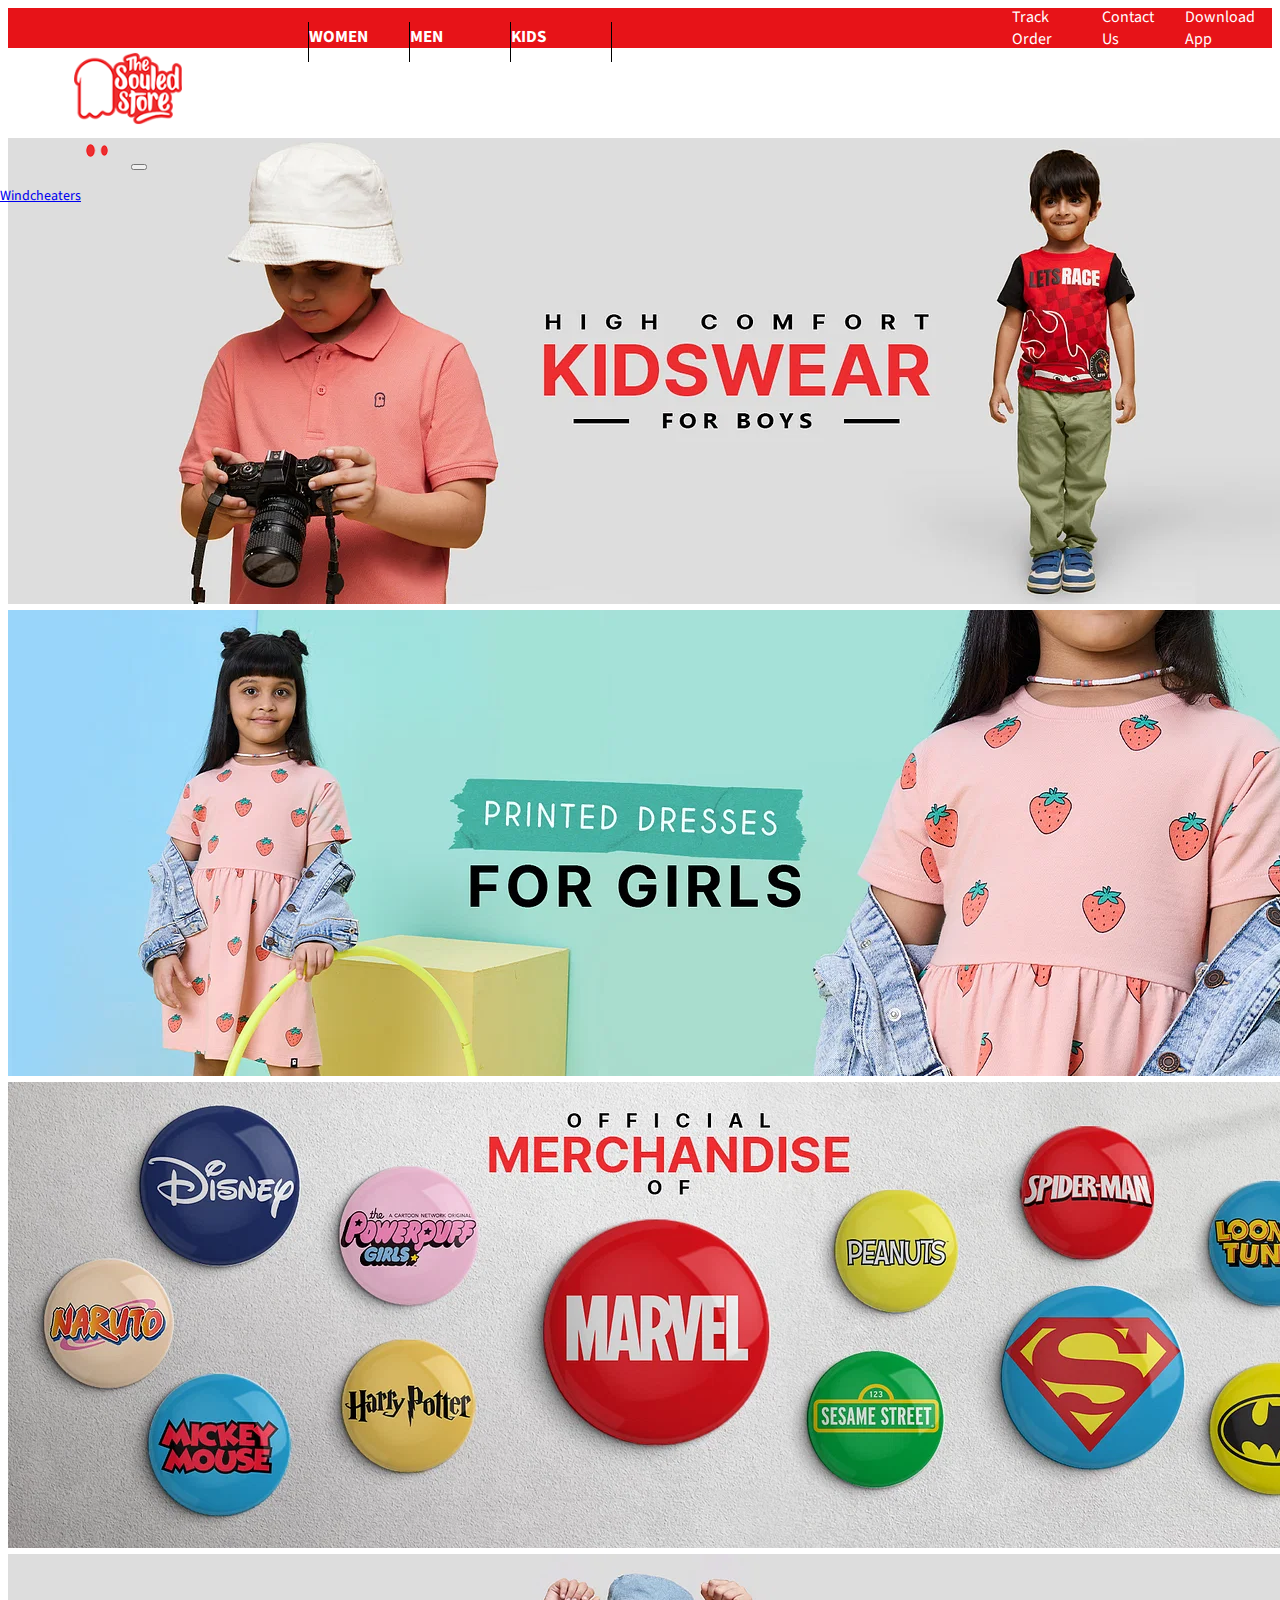
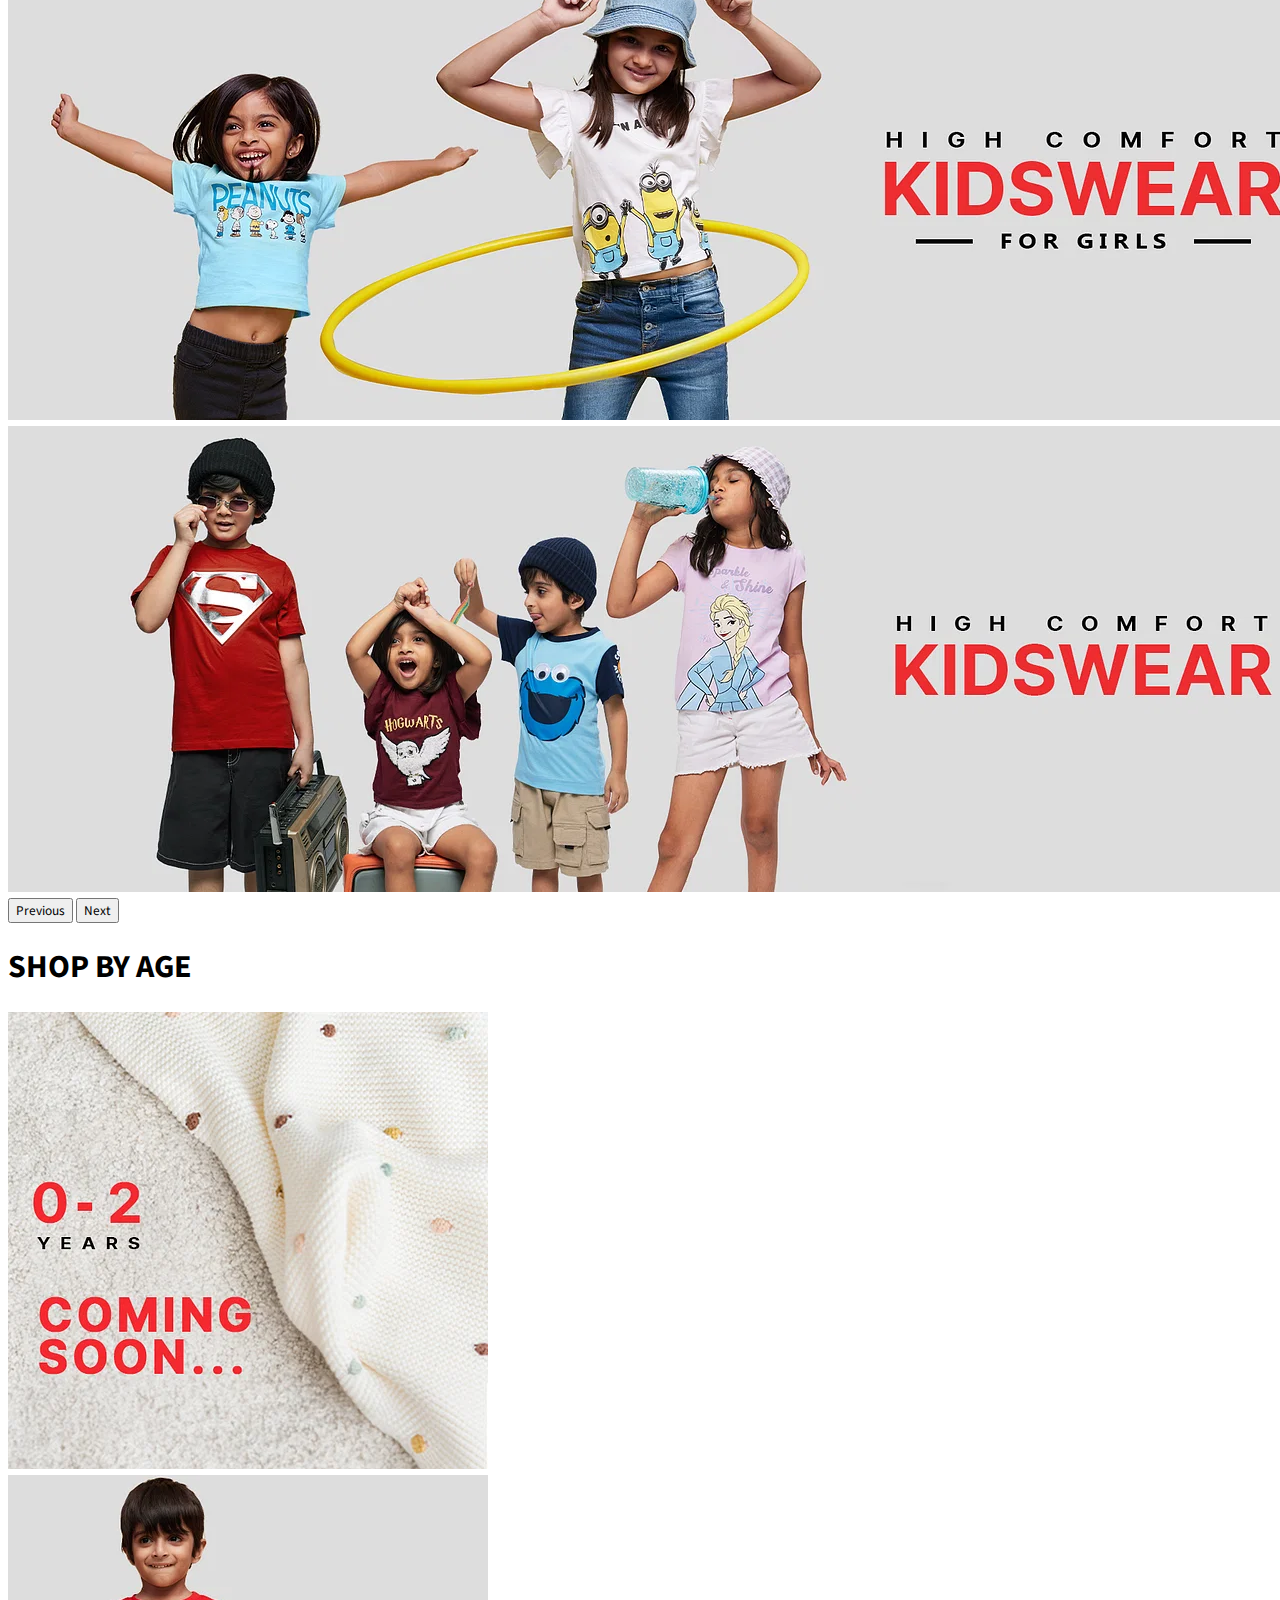
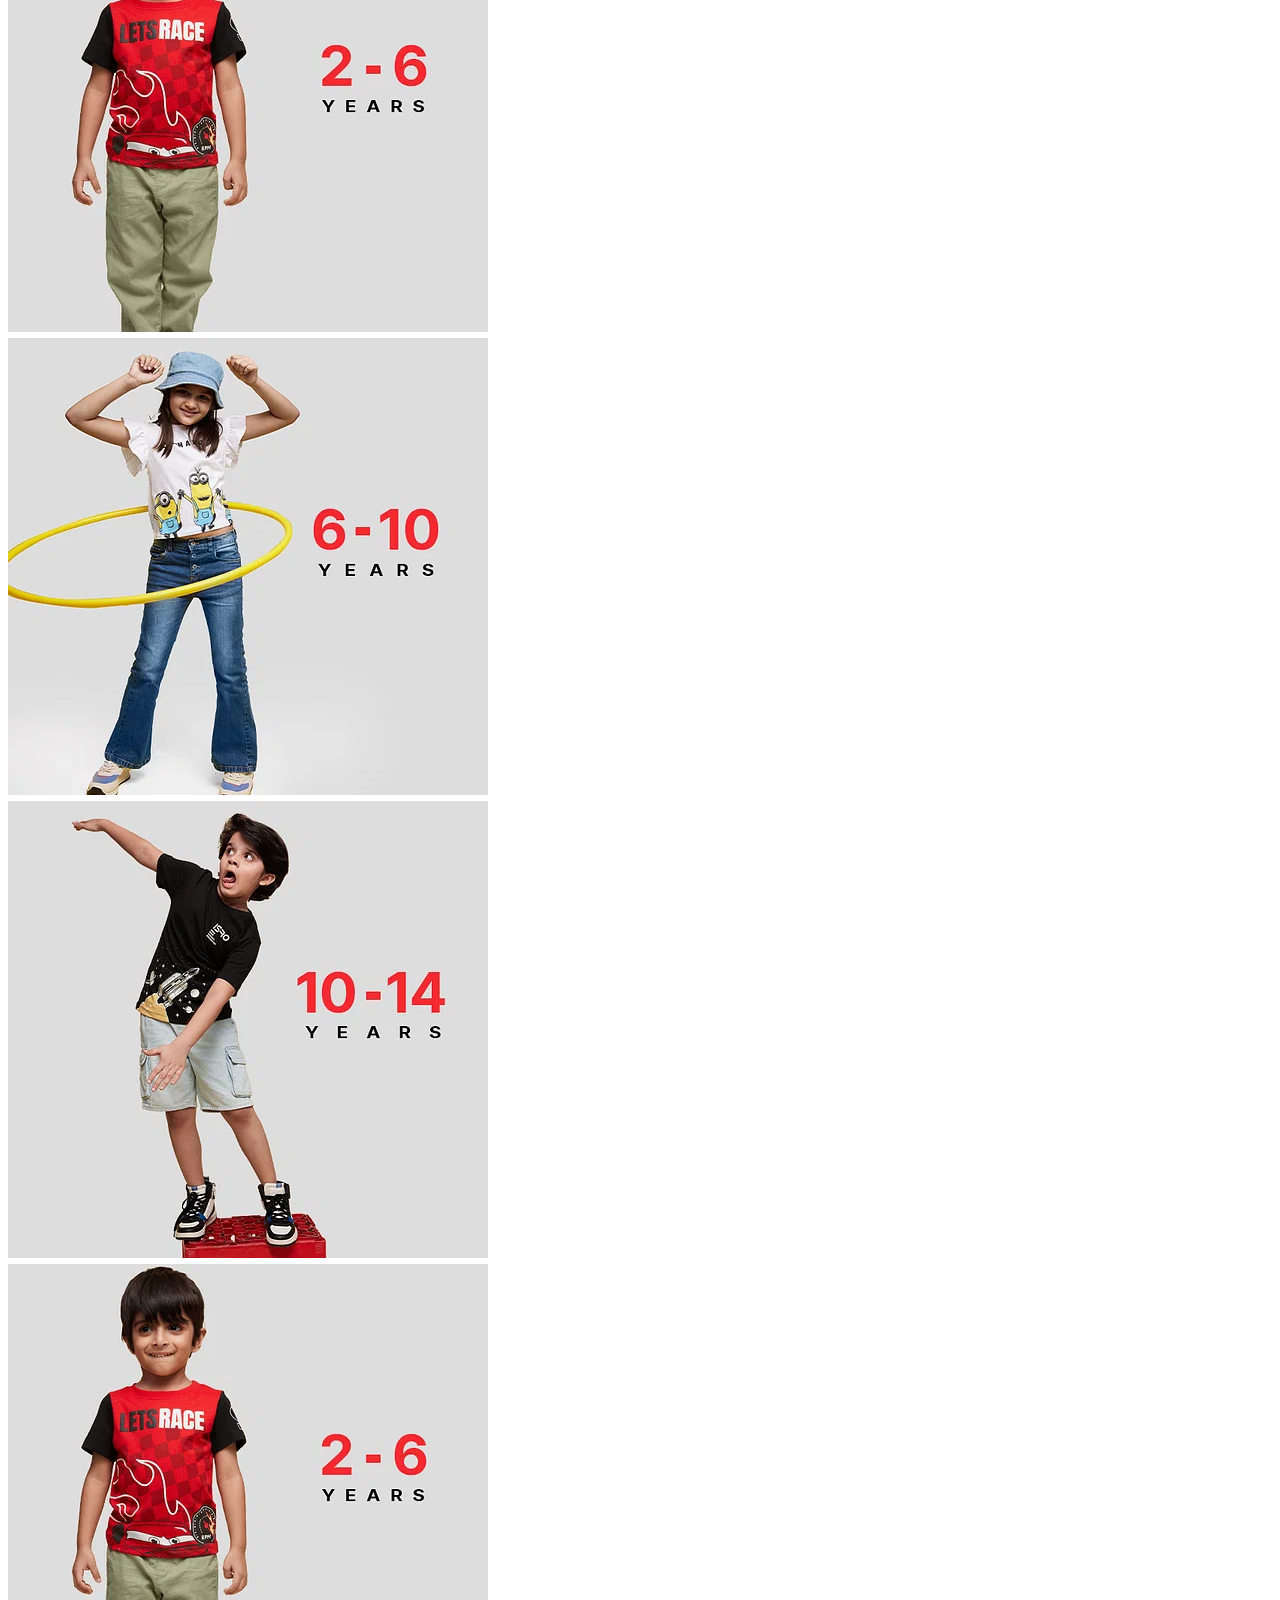
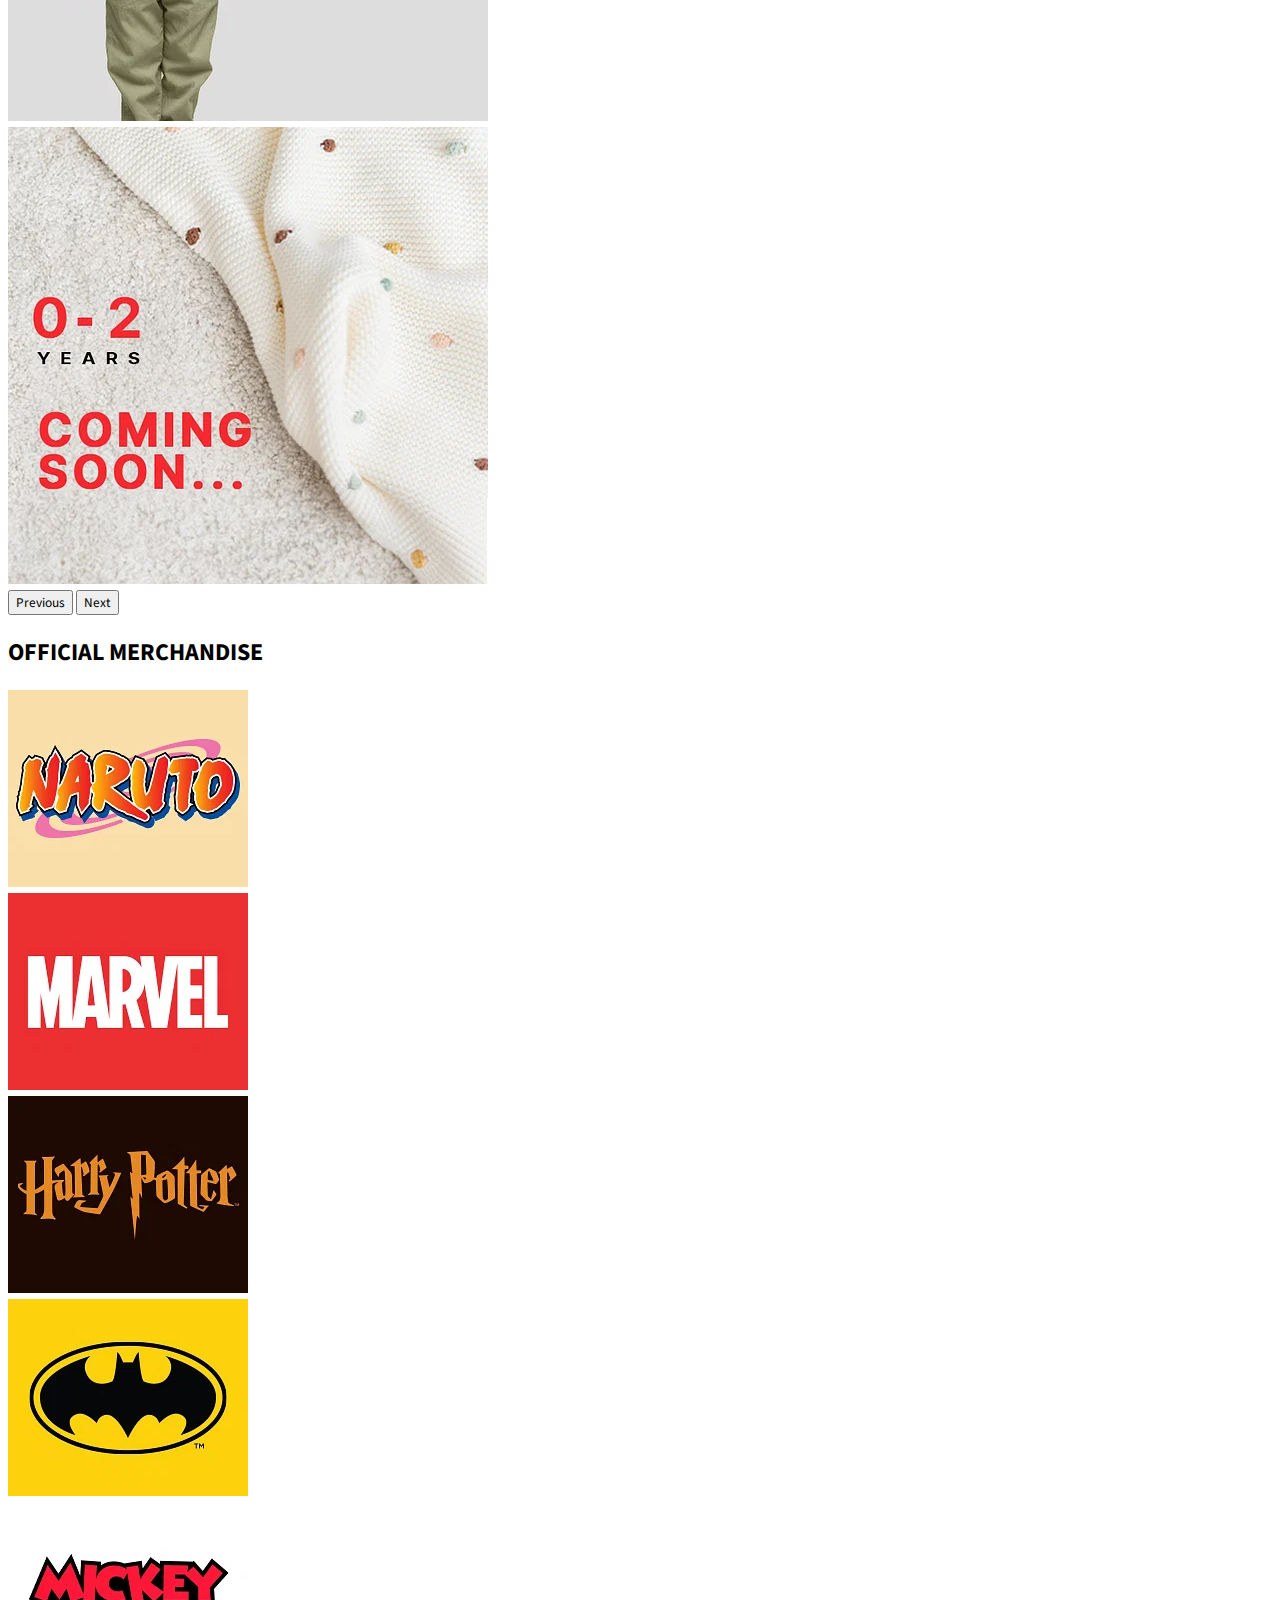
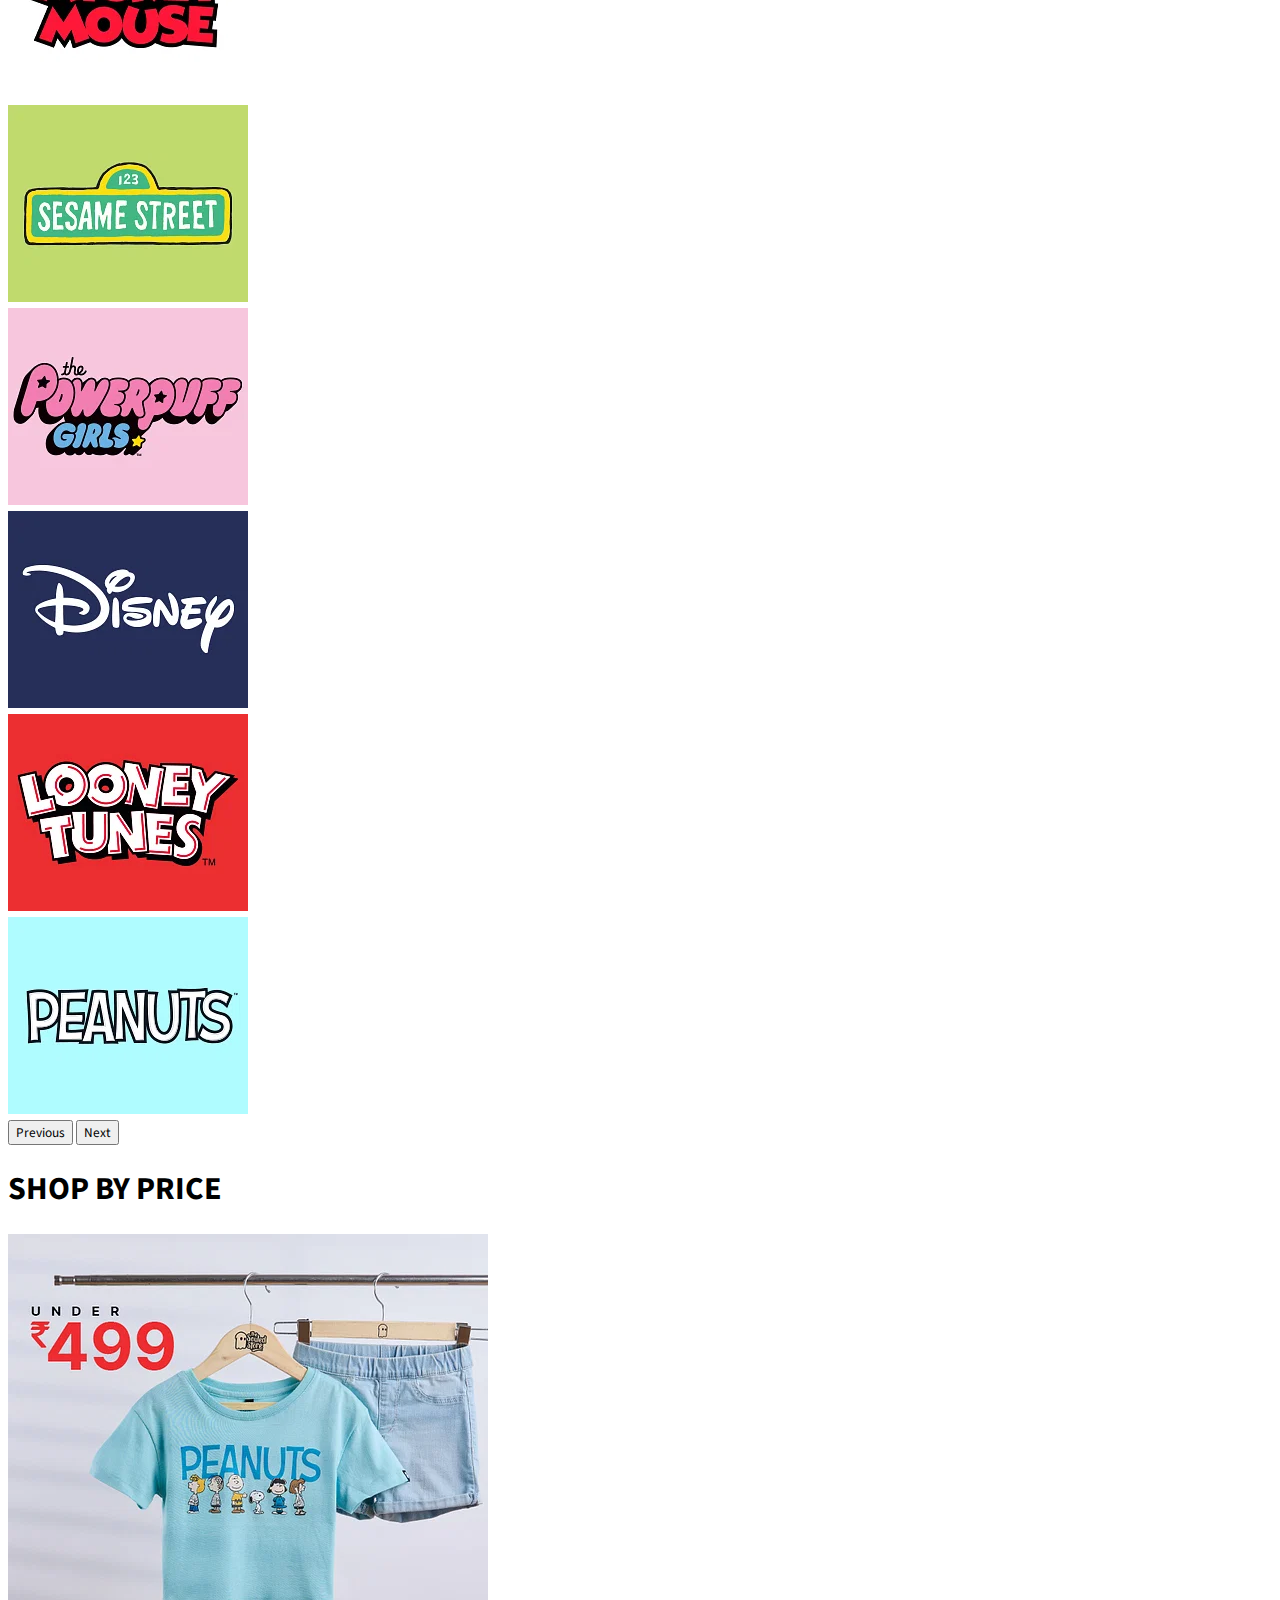
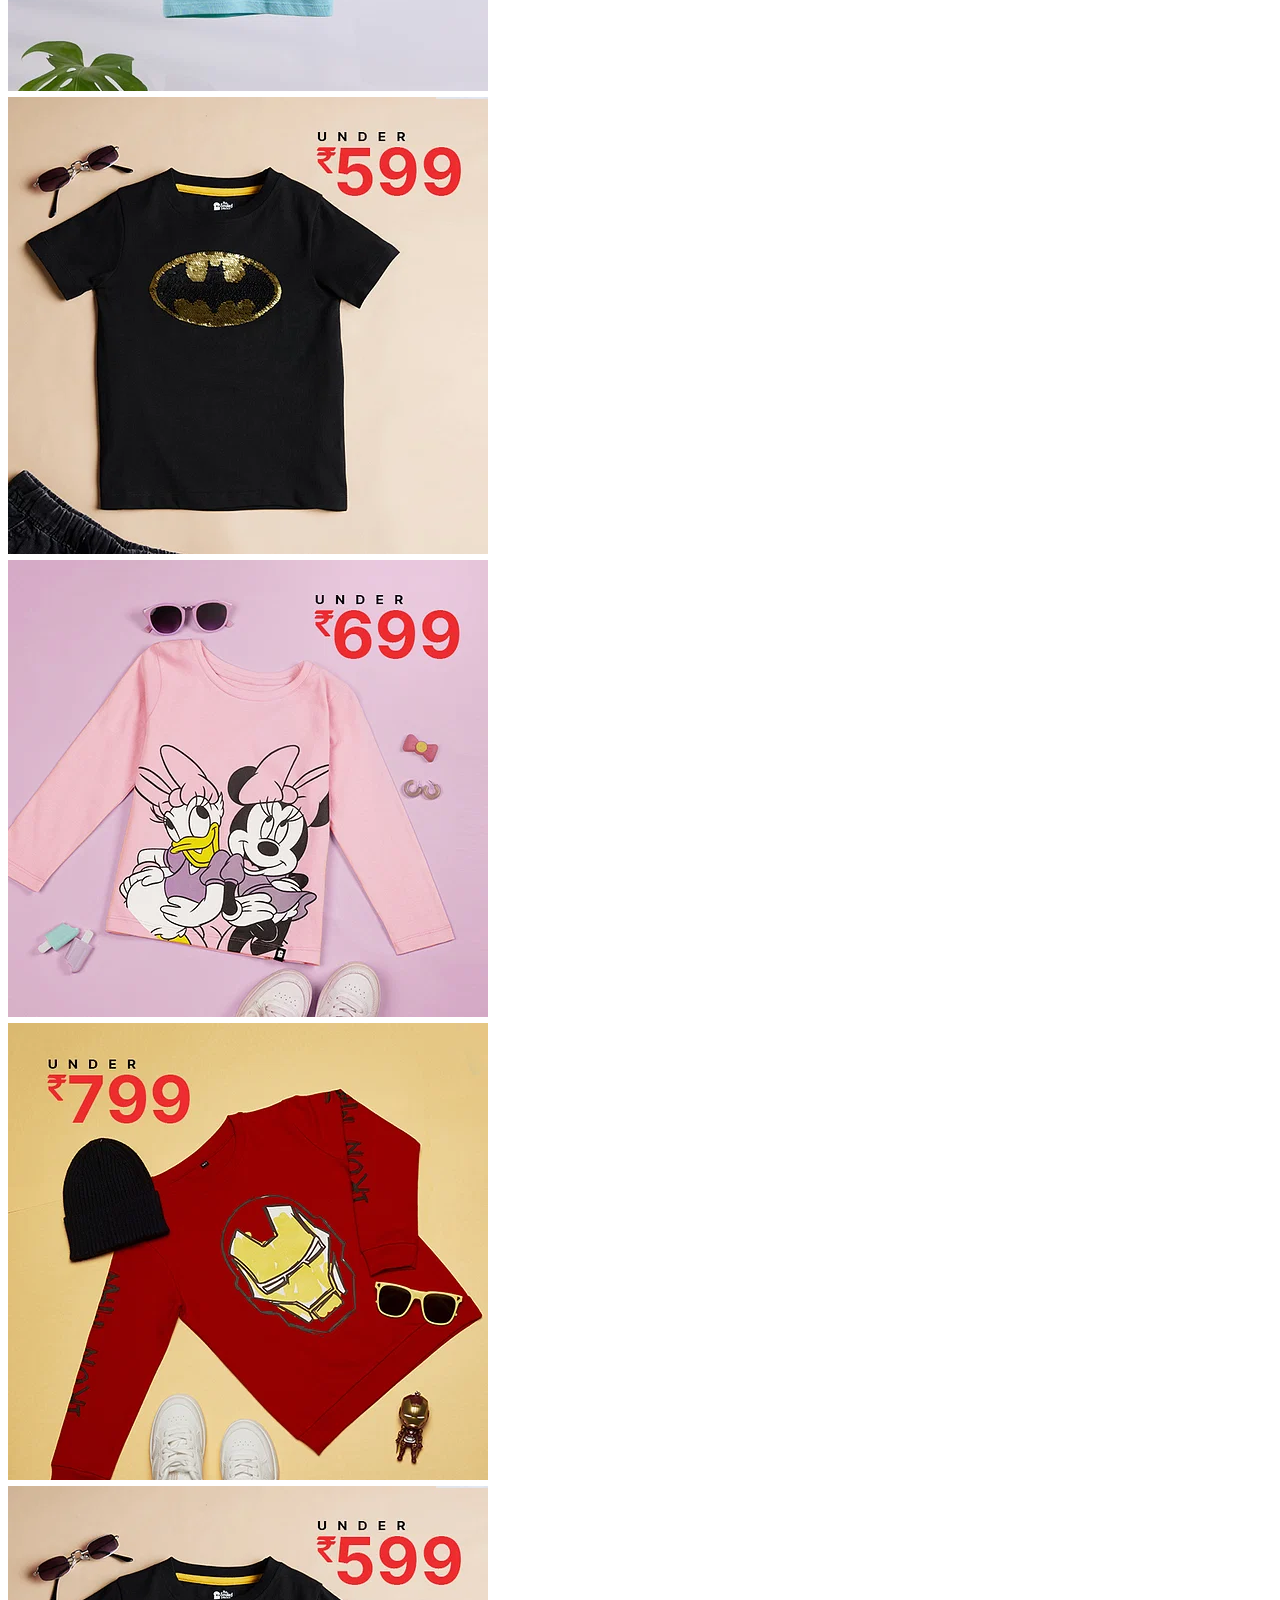
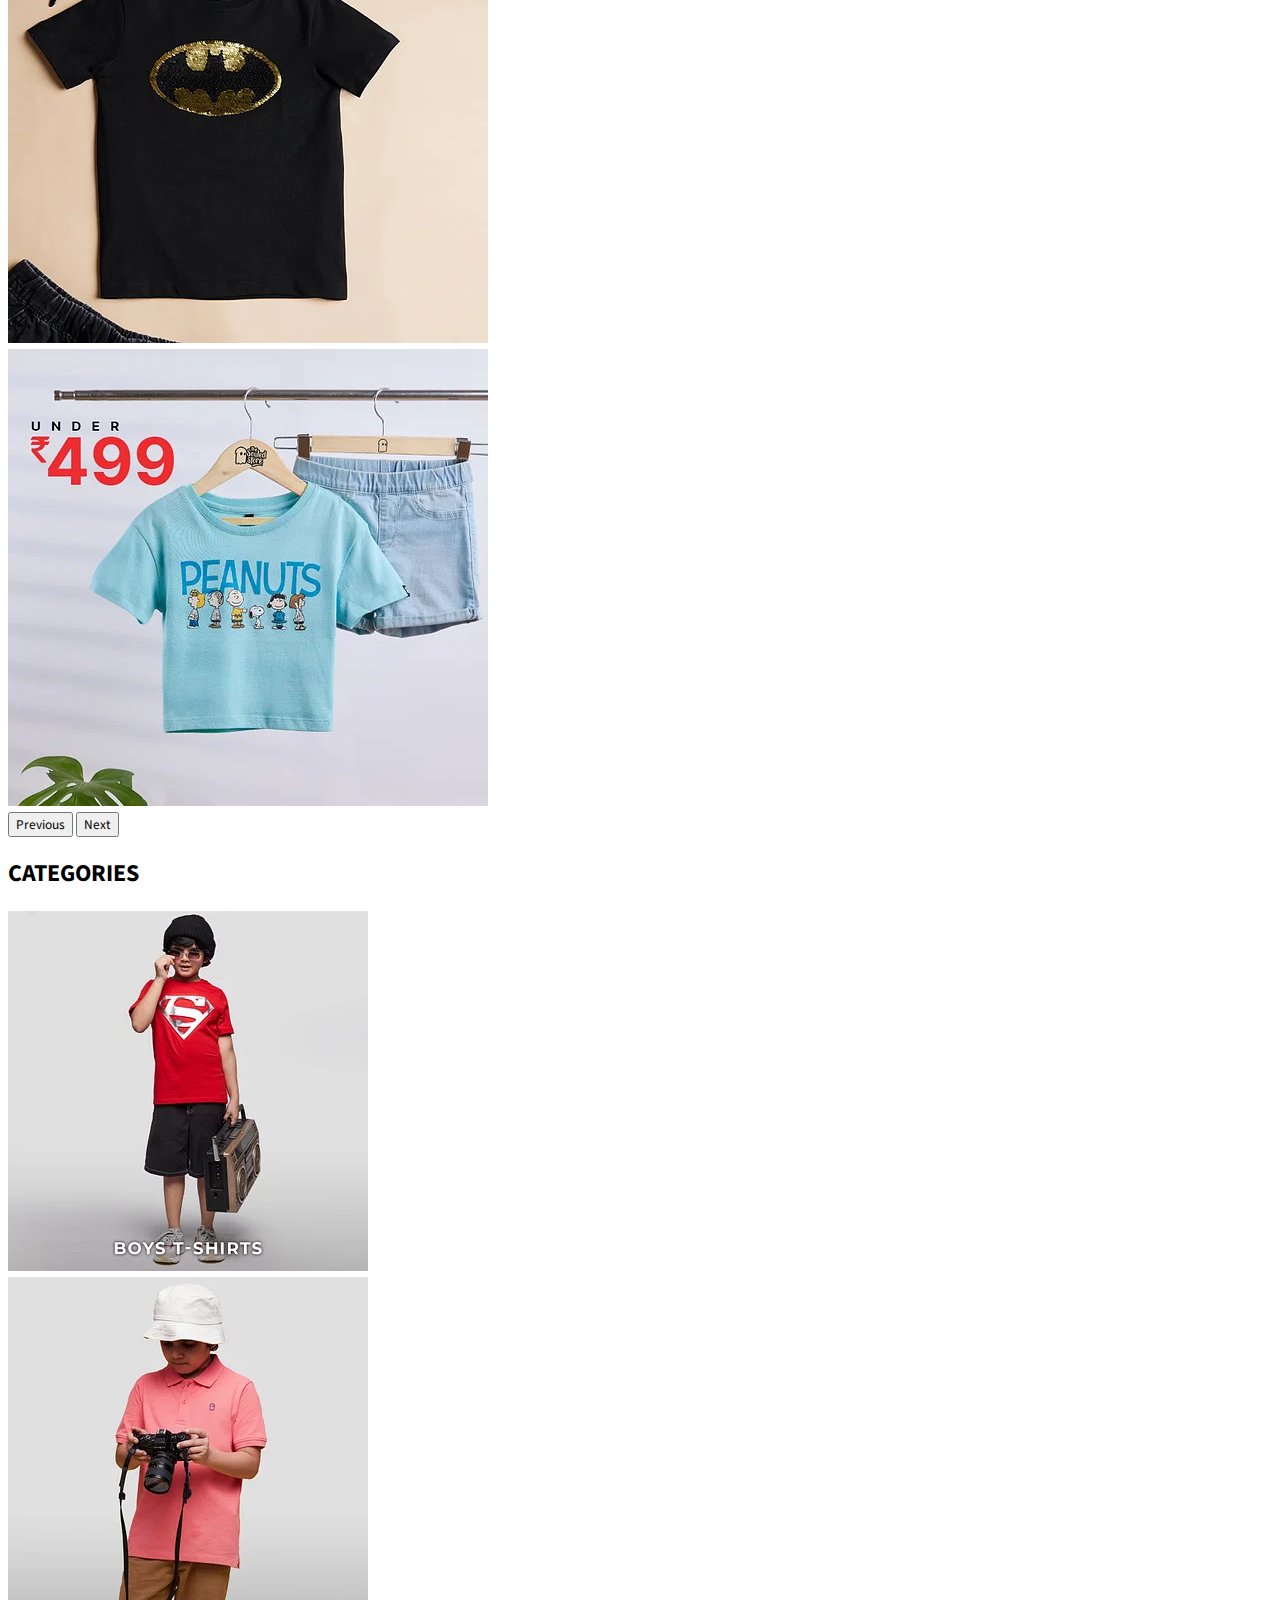
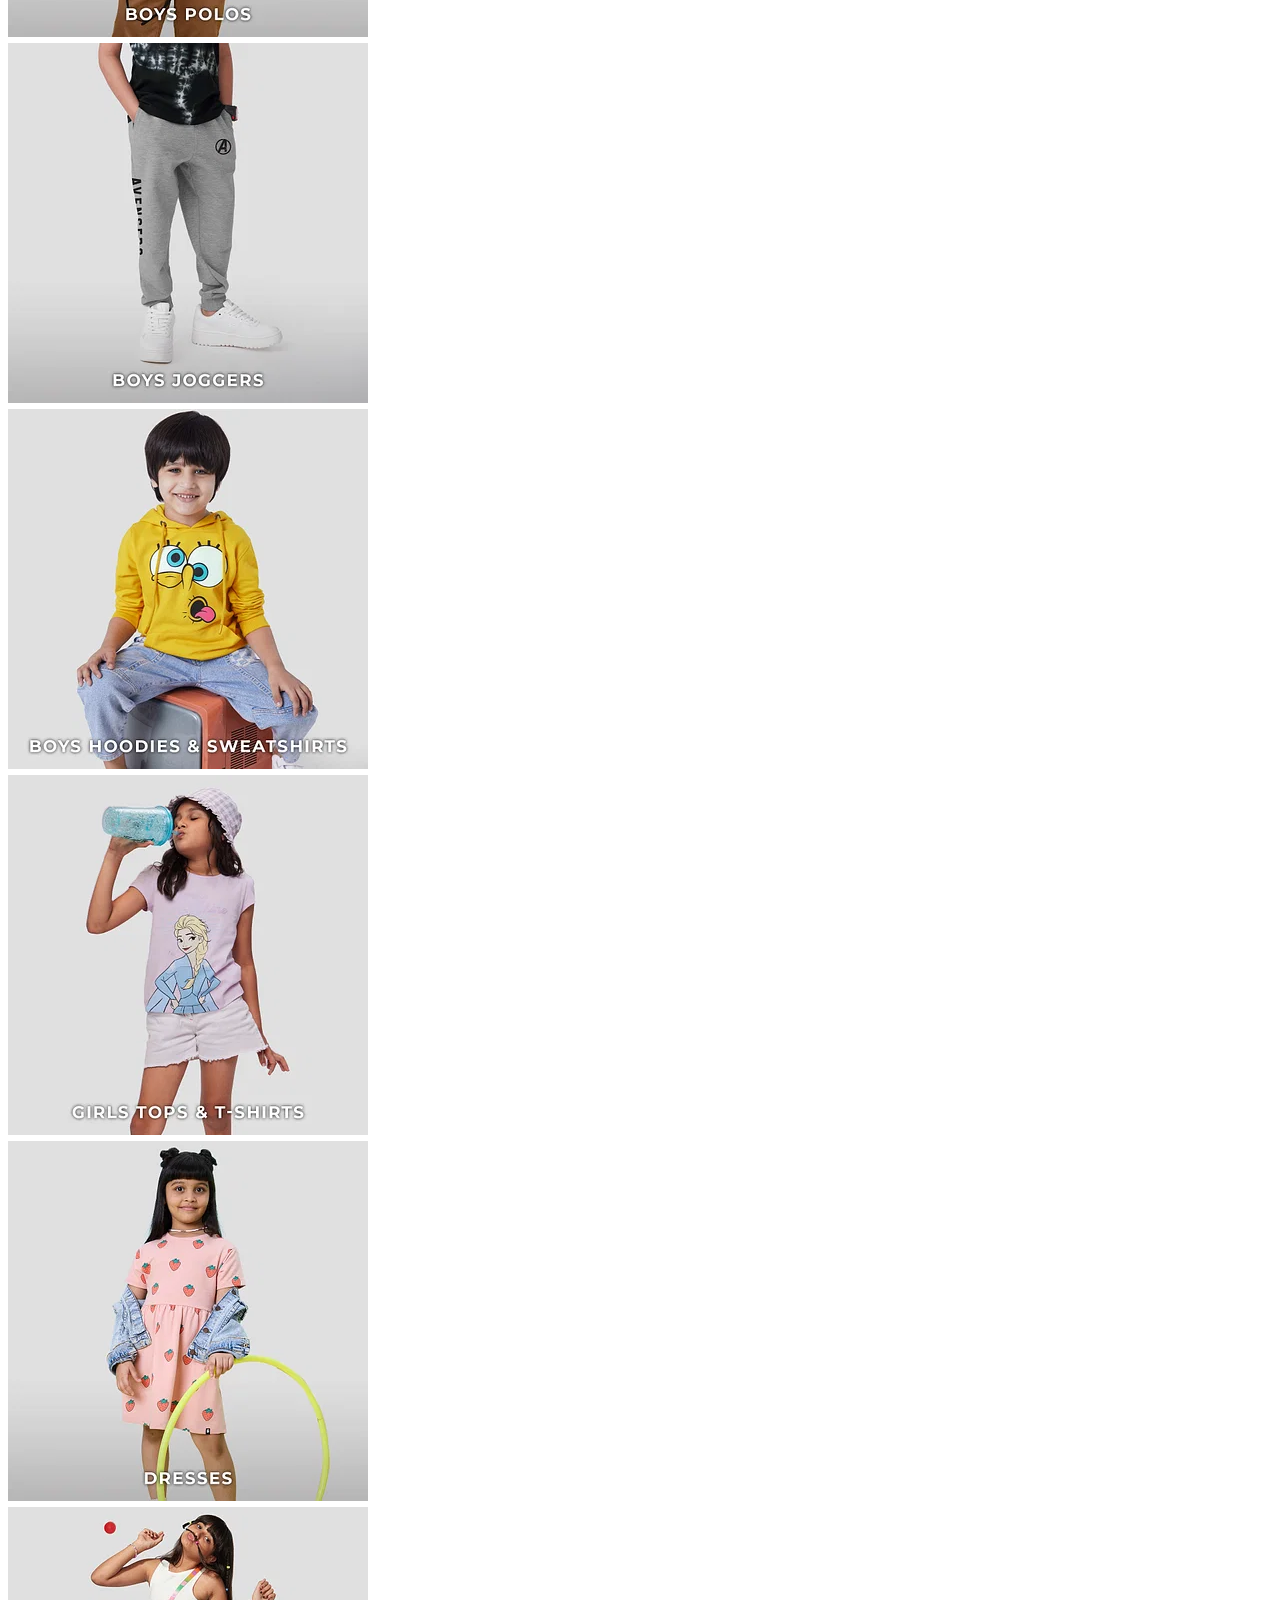
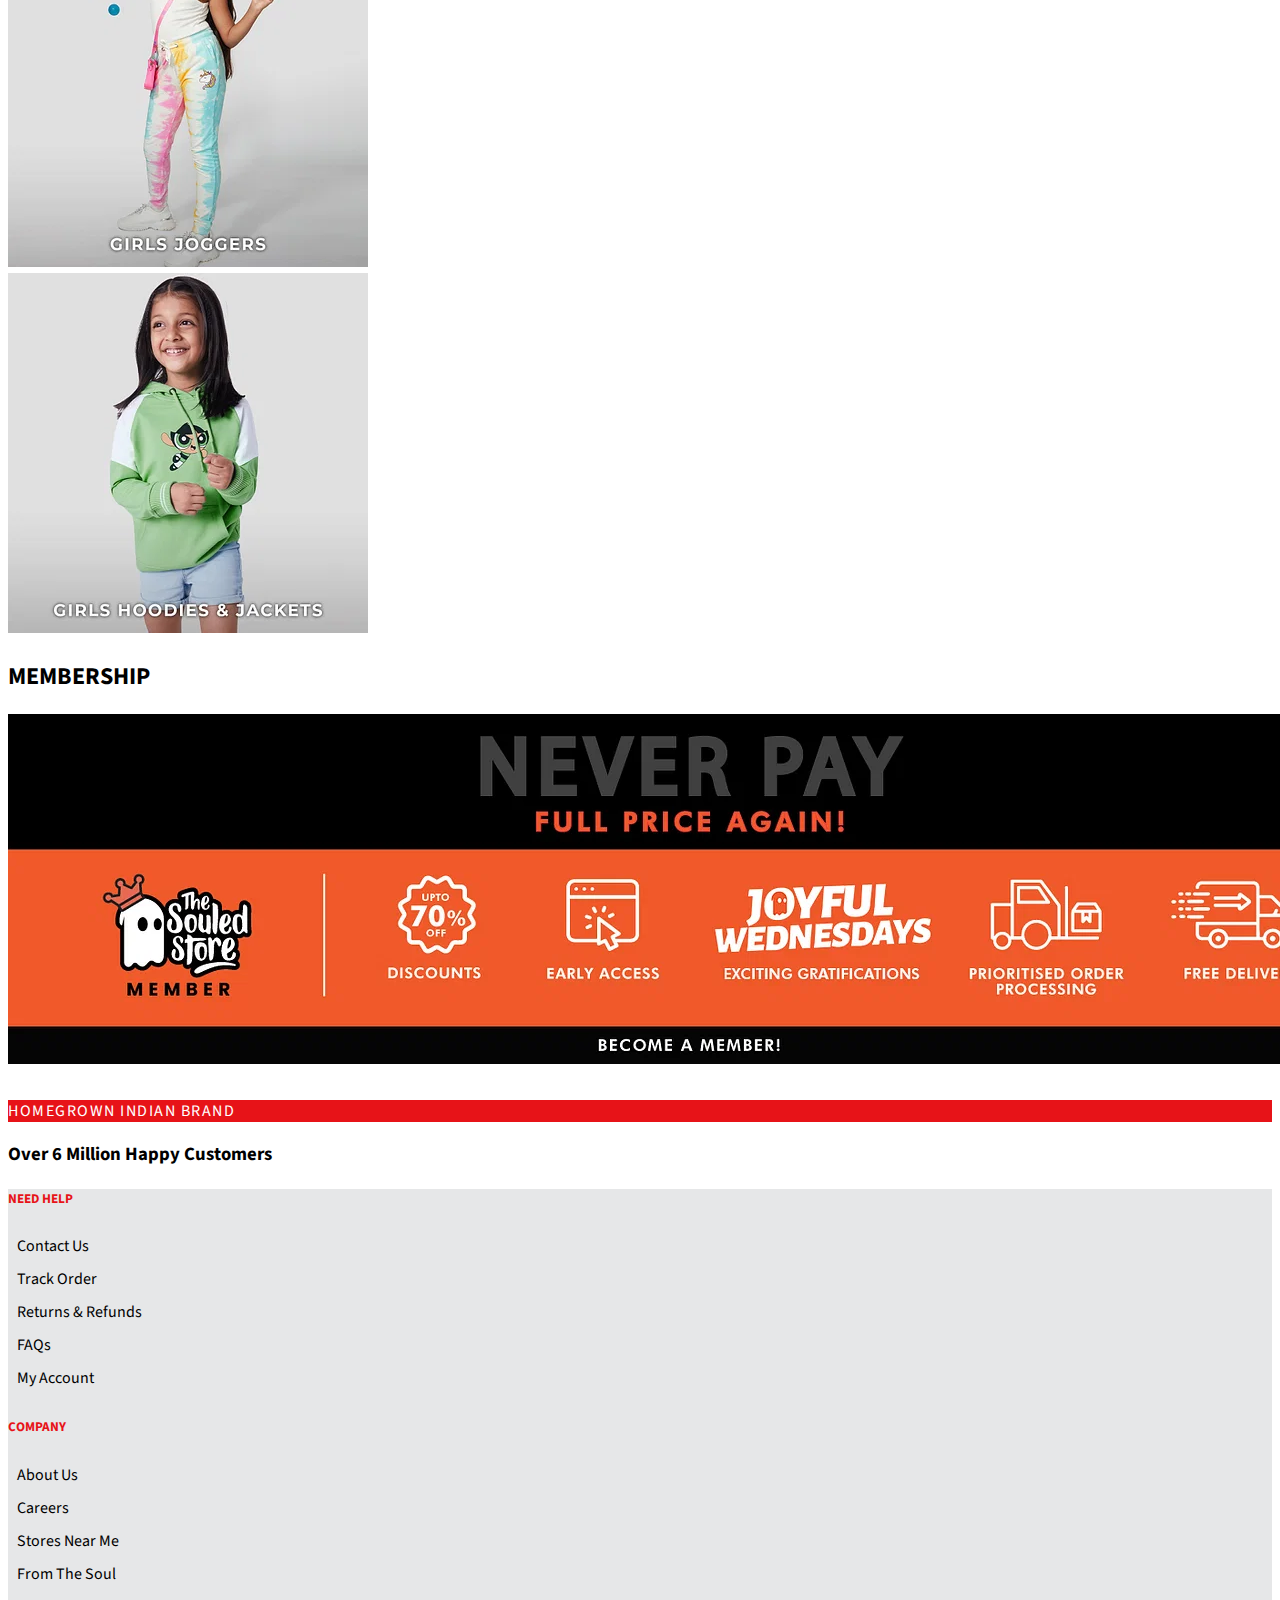
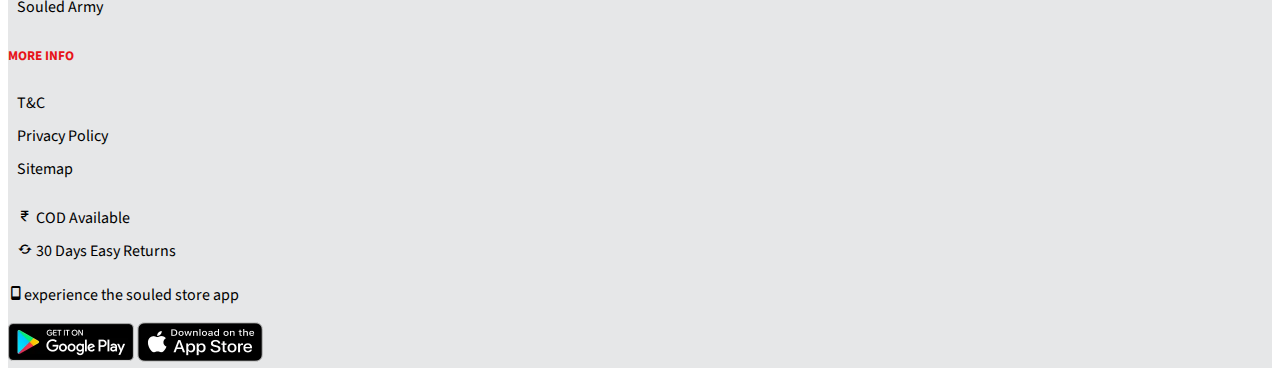
<file: kids.html>
<!doctype html>
<html lang="en">

<head>
  <title>Title</title>
  <!-- Required meta tags -->
  <meta charset="utf-8">
  <meta name="viewport" content="width=device-width, initial-scale=1, shrink-to-fit=no">

  <!-- Bootstrap CSS v5.2.1 -->
  <link href="https://cdn.jsdelivr.net/npm/bootstrap@5.2.1/dist/css/bootstrap.min.css" rel="stylesheet"
    integrity="sha384-iYQeCzEYFbKjA/T2uDLTpkwGzCiq6soy8tYaI1GyVh/UjpbCx/TYkiZhlZB6+fzT" crossorigin="anonymous">

    <link rel="preconnect" href="https://fonts.googleapis.com">
<link rel="preconnect" href="https://fonts.gstatic.com" crossorigin>
<link href="https://fonts.googleapis.com/css2?family=Source+Sans+3&display=swap" rel="stylesheet">

<link rel="stylesheet" href="kids.css">
<link rel="stylesheet"
  href="https://cdn.jsdelivr.net/npm/boxicons@latest/css/boxicons.min.css">

  
</head>

<body>


    <!-- 

        
     -->


     
        



    <!-- topbar start -->
    <div class = "topbar">
        <ul class = "btn">
            <li class="btn1" id="women"><a href="">WOMEN</a></li>
            <li class="btn1-1" id="men"><a href="index.html">MEN</a></li>
            <li class="btn1" id="kids"><a href="kids.html">KIDS</a></li>
           
        </ul>
        

        <div class="btn2">
          <span>Track Order</span>
          <span>Contact Us</span>
          <span>Download App</span>
        </div>

    </div>
    
    
    
    <!-- topbar end -->

    <!-- mobile menu start -->

    <div class="container-fluid mobile">
        <div class="row1">
            <div class="download">Download Our App &amp; Get 10% Additional Cashback On All Orders</div>
    </div>
  </div>

  <!-- mobile menu button -->
  <div class="container-fluid bg-white menu">
    <div class="d-flex menu2">
<button class="btn5" a class="btn btn-primary" data-bs-toggle="offcanvas" href="#offcanvasExample" role="button" aria-controls="offcanvasExample"><i class='bx bx-menu'></i></button>



<div class="offcanvas offcanvas-start" tabindex="-1" id="offcanvasExample" aria-labelledby="offcanvasExampleLabel">
    <div class="offcanvas-header">
        
      <h5 class="offcanvas-title" id="offcanvasExampleLabel"><img src="img/300x157-twitter.png" alt="" style="height: 50px;">
        <span class="login">login/Register</span>
        </h5>
        <p type="button" class="btn-close text-reset" data-bs-dismiss="offcanvas" aria-label="Close"></p>

    </div>
    
    <div class="offcanvas-body">
        <ul class="men1">
            <li id="me1">MEN</li>
            <li id="wo1">WOMEN</li>
            <li id="ki1">KIDS</li>
        </ul>
        <ul class="men2">
            <li class="me2"><p>Topwear</p><i class='bx bx-chevron-down'></i></li>
            <li class="me2"><p>Bottomwear</p><i class='bx bx-chevron-down'></i></li>
            <li class="me2"><p>Shoes & Accessories</p><i class='bx bx-chevron-down'></i></li>
            <li><p>Basic</p></li>
            <li class="me2"><p>Collection</p><i class='bx bx-chevron-down'></i></li>
        </ul>

        
    </div>
    </div>
<!-- mobile menu button end -->

<div><img src="img/300x157-twitter.png" alt="" class="mobile-log"></div>
  
  <ul class="menu1">
    <li><i class='bx bx-search-alt'></i></li>
    <li><i class='bx bx-heart'></i></li>
    <li><i class='bx bxs-shopping-bag'></i></li>
  </ul>
</div>
</div>

<div class="container-fluid">
    <div class="menu2">
        <button class="menuu" id="men1">MEN</button>
        <button class="menuu menuu1" id="women1">WOMEN</button>
        <button class="menuu" id="kids1">KIDS</button>
    </div>
</div>
<!-- mobile menu end -->

    <nav class="navbar navbar-expand-lg bg-body-tertiary">
        <div class="container-fluid contai">
          <a class="navbar-brand" href="#"><img src="img/newlogo.8dcc6cc.png" class="logo" alt=""></a>
          <button class="navbar-toggler" type="button" data-bs-toggle="collapse" data-bs-target="#navbarScroll" aria-controls="navbarScroll" aria-expanded="false" aria-label="Toggle navigation">
            <span class="navbar-toggler-icon"></span>
          </button>



          <div class=" colla collapse navbar-collapse" id="navbarScroll">
            <ul class="navbar-nav m-auto px-2 my-lg-0 navbar-nav-scroll " style="--bs-scroll-height: 100px;">
                <li class="nav-item dropdown nav-h ">
                    <a class="nav-link dropdown-toggle fw-bold fs-6 top-bar " href="#" id="dropdownId" data-bs-toggle="dropdown" aria-haspopup="true" aria-expanded="false">BOYS</a>
                    <div class="dropdown-menu top-bar1" aria-labelledby="dropdownId">
                        <a class="dropdown-item" href="#">T-Shirts</a>
                        <a class="dropdown-item" href="#">Oversized T-Shirts</a>
                        <a class="dropdown-item" href="#">Hoodies</a>
                        <a class="dropdown-item" href="#">Polos</a>
                        <a class="dropdown-item" href="#">Windcheaters</a>
                    </div>
                </li>
                <li class="nav-item dropdown">
                    <a class="nav-link dropdown-toggle fw-bold fs-6 top-bar" href="#" id="dropdownId" data-bs-toggle="dropdown" aria-haspopup="true" aria-expanded="false">GIRLS</a>
                    <div class="dropdown-menu" aria-labelledby="dropdownId">
                        <a class="dropdown-item" href="#">Jeans</a>
                        <a class="dropdown-item" href="#">top</a>
                        <a class="dropdown-item" href="#">T-shirts</a>
                        <a class="dropdown-item" href="#">Dresses</a>
                        <a class="dropdown-item" href="#">joggers</a>
                    </div>
                </li>
                
                <li class="nav-item dropdown ">
                    <a class="nav-link fw-bold fs-6 top-bar" href="#" id="dropdownId" data-bs-toggle="dropdown" aria-haspopup="true" aria-expanded="false">VACATION WEAR</a>
                    
                </li>
                <li class="nav-item dropdown">
                    <a class="nav-link dropdown-toggle fw-bold fs-6 top-bar" href="#" id="dropdownId" data-bs-toggle="dropdown" aria-haspopup="true" aria-expanded="false">SHOP BY THEMES</a>
                    <div class="dropdown-menu" aria-labelledby="dropdownId">
                        <a class="dropdown-item" href="#">Action 1</a>
                        <a class="dropdown-item" href="#">Action 2</a>
                    </div>
                </li>
                
                <li class="nav-item dropdown">
                    <a class="nav-link fw-bold fs-6 top-bar" href="#" id="dropdownId" data-bs-toggle="dropdown" aria-haspopup="true" aria-expanded="false">MEMBERSHIP</a>
                    
                </li>
            </ul>
            <div class="d-fle new-mg ">
            <ul  class="navbar-nav nav-link ">
                <li class="nav-item px-3">
                  <svg xmlns="http://www.w3.org/2000/svg" width="20" height="20" fill="currentColor" class="bi bi-search" viewBox="0 0 16 16" >
                        <path d="M11.742 10.344a6.5 6.5 0 1 0-1.397 1.398h-.001c.03.04.062.078.098.115l3.85 3.85a1 1 0 0 0 1.415-1.414l-3.85-3.85a1.007 1.007 0 0 0-.115-.1zM12 6.5a5.5 5.5 0 1 1-11 0 5.5 5.5 0 0 1 11 0z"/>
                      </svg>
                  </li>

                  <li class="nav-item px-3">
                    <svg xmlns="http://www.w3.org/2000/svg" width="20" height="20" fill="currentColor" class="bi bi-person" viewBox="0 0 16 16">
                        <path d="M8 8a3 3 0 1 0 0-6 3 3 0 0 0 0 6Zm2-3a2 2 0 1 1-4 0 2 2 0 0 1 4 0Zm4 8c0 1-1 1-1 1H3s-1 0-1-1 1-4 6-4 6 3 6 4Zm-1-.004c-.001-.246-.154-.986-.832-1.664C11.516 10.68 10.289 10 8 10c-2.29 0-3.516.68-4.168 1.332-.678.678-.83 1.418-.832 1.664h10Z"/>
                      </svg>
                    </li>

                  
                    <li class="nav-item px-3">
                        <svg xmlns="http://www.w3.org/2000/svg" width="20" height="20" fill="currentColor" class="bi bi-heart" viewBox="0 0 16 16">
                            <path d="m8 2.748-.717-.737C5.6.281 2.514.878 1.4 3.053c-.523 1.023-.641 2.5.314 4.385.92 1.815 2.834 3.989 6.286 6.357 3.452-2.368 5.365-4.542 6.286-6.357.955-1.886.838-3.362.314-4.385C13.486.878 10.4.28 8.717 2.01L8 2.748zM8 15C-7.333 4.868 3.279-3.04 7.824 1.143c.06.055.119.112.176.171a3.12 3.12 0 0 1 .176-.17C12.72-3.042 23.333 4.867 8 15z"/>
                          </svg>
                        </li>
                    <li class="nav-item px-3">
                        <svg xmlns="http://www.w3.org/2000/svg" width="20" height="20" fill="currentColor" class="bi bi-bag-check-fill" viewBox="0 0 16 16">
                            <path fill-rule="evenodd" d="M10.5 3.5a2.5 2.5 0 0 0-5 0V4h5v-.5zm1 0V4H15v10a2 2 0 0 1-2 2H3a2 2 0 0 1-2-2V4h3.5v-.5a3.5 3.5 0 1 1 7 0zm-.646 5.354a.5.5 0 0 0-.708-.708L7.5 10.793 6.354 9.646a.5.5 0 1 0-.708.708l1.5 1.5a.5.5 0 0 0 .708 0l3-3z"/>
                            </svg>

                        </li>
                  </ul>              
            </div>
          </div>
        </div>
      </nav>




   
   
<!-- banner section start -->


  <div id="carouselId" class="carousel slide" data-bs-ride="carousel">
   
    <div class="carousel-inner" role="listbox">
        <div class="carousel-inner">
            <div class="carousel-item active">
              <img src="img2/Homepage-Bannerv_BzR6HMy.webp" class="d-block w-100" alt="...">
            </div>
            <div class="carousel-item">
              <img src="img2/kidswear-dress--banner-desktop.webp" class="d-block w-100" alt="...">
            </div>
            <div class="carousel-item">
              <img src="img2/Montage-web-banner12d.webp" class="d-block w-100" alt="...">
            </div>
            <div class="carousel-item">
              <img src="img2/Web-banner-girl1.webp" class="d-block w-100" alt="...">
            </div>
            <div class="carousel-item">
              <img src="img2/web-banner_5.webp" class="d-block w-100" alt="...">
            </div>
          </div>
    </div>
    <button class="carousel-control-prev" type="button" data-bs-target="#carouselId" data-bs-slide="prev">
        <span class="carousel-control-prev-icon" aria-hidden="true"></span>
        <span class="visually-hidden">Previous</span>
    </button>
    <button class="carousel-control-next" type="button" data-bs-target="#carouselId" data-bs-slide="next">
        <span class="carousel-control-next-icon" aria-hidden="true"></span>
        <span class="visually-hidden">Next</span>
        </button>
  </div>


  <!-- banner end -->

  <!-- SHOP BY AGE section start -->

  <div class="container text-center mt-5">
    <h1 class="fs-3 fw-bold mb-4">SHOP BY AGE</h1>
  </div>

  <div id="carouselId1" class="carousel slide" data-bs-ride="carousel">
   
    <div class="carousel-inner" role="listbox">
        <div class="carousel-inner">
            <div class="carousel-item active">
                <div class="row px-4">
                    <div class="col"><img src="img2/SHOP BY AGE 1.webp" class="w-100 " alt="..."></div>
                    <div class="col"><img src="img2/SHOP BY AGE 2.webp" class="w-100 " alt="..."></div>
                    <div class="col"><img src="img2/SHOP BY AGE 3.webp" class="w-100 " alt="..."></div>
                </div>
              </div>

            <div class="carousel-item">
                <div class="row px-4">
                    <div class="col"><img src="img2/SHOP BY AGE 4.webp" class="w-100 " alt="..."></div>
                    <div class="col"><img src="img2/SHOP BY AGE 2.webp" class="w-100 " alt="..."></div>
                    <div class="col"><img src="img2/SHOP BY AGE 1.webp" class="w-100 " alt="..."></div>
                </div>
            </div>

            
        </div>
            
          </div>
    <button class="carousel-control-prev" type="button" data-bs-target="#carouselId1" data-bs-slide="prev">
        <span class="carousel-control-prev-icon" aria-hidden="true"></span>
        <span class="visually-hidden">Previous</span>
    </button>
    <button class="carousel-control-next" type="button" data-bs-target="#carouselId1" data-bs-slide="next">
        <span class="carousel-control-next-icon" aria-hidden="true"></span>
        <span class="visually-hidden">Next</span>
        </button>
  </div>
  <!-- SHOP BY AGE section end -->

  <!-- OFFICIAL MERCHANDISE section start -->

  <div class="container text-center mt-5">
    <h2 class="fs-3 fw-bold mb-4">OFFICIAL MERCHANDISE</h2>
  </div>

  

<div id="carouselId2" class="mobile-view1 carousel slide" data-bs-ride="carousel">

    <div class="carousel-inner" role="listbox">
        <div class="carousel-inner">
            <div class="carousel-item active">
                <div class="row px-4">
                    <div class="col"><img src="img2/1.webp" class="w-100 " alt="..."></div>
                    <div class="col"><img src="img2/2.webp" class="w-100" alt="..."></div>
                    <div class="col"><img src="img2/3.webp" class="w-100 " alt="..."></div>
                    <div class="col"><img src="img2/4.webp" class="w-100 " alt="..."></div>
                    <div class="col"><img src="img2/5.webp" class="w-100 " alt="..."></div>
                </div>
              
            </div>
            <div class="carousel-item">
                <div class="row px-4">
                    <div class="col"><img src="img2/6.webp" class="w-100 " alt="..."></div>
                    <div class="col"><img src="img2/7.webp" class="w-100" alt="..."></div>
                    <div class="col"><img src="img2/8.webp" class="w-100 " alt="..."></div>
                    <div class="col"><img src="img2/9.webp" class="w-100 " alt="..."></div>
                    <div class="col"><img src="img2/10.webp" class="w-100 " alt="..."></div>
                </div>
            </div>
        </div>
    </div>
  
    <button class="carousel-control-prev" type="button" data-bs-target="#carouselId2" data-bs-slide="prev">
      <span class="carousel-control-prev-icon" aria-hidden="true"></span>
      <span class="visually-hidden">Previous</span>
  </button>
  <button class="carousel-control-next" type="button" data-bs-target="#carouselId2" data-bs-slide="next">
      <span class="carousel-control-next-icon" aria-hidden="true"></span>
      <span class="visually-hidden">Next</span>
      </button>
</div>
        
            
          
    

<!-- OFFICIAL MERCHANDISE section end -->

<!-- mobile view -->
<div id="carouselId2-1" class="mobile-view carousel slide" data-bs-ride="carousel">

<div class="carousel-inner" role="listbox">
  <div class="carousel-inner">
      <div class="carousel-item active">
          <div class="row px-4">
              <div class="col"><img src="img2/1.webp" class="w-100 " alt="..."></div>
              <div class="col"><img src="img2/2.webp" class="w-100" alt="..."></div>
             
          </div>
        
      </div>

      <div class="carousel-item">
        <div class="row px-4">
            <div class="col"><img src="img2/3.webp" class="w-100 " alt="..."></div>
            <div class="col"><img src="img2/4.webp" class="w-100" alt="..."></div>
            
        </div>
    </div>

      <div class="carousel-item">
          <div class="row px-4">
              <div class="col"><img src="img2/6.webp" class="w-100 " alt="..."></div>
              <div class="col"><img src="img2/7.webp" class="w-100" alt="..."></div>
              </div>
      </div>

      <div class="carousel-item">
        <div class="row px-4">
            <div class="col"><img src="img2/8.webp" class="w-100 " alt="..."></div>
            <div class="col"><img src="img2/9.webp" class="w-100 " alt="..."></div>
        </div>
    </div>

    <div class="carousel-item">
      <div class="row px-4">
          <div class="col"><img src="img2/10.webp" class="w-100 " alt="..."></div>
          <div class="col"><img src="img2/5.webp" class="w-100 " alt="..."></div>

        </div>
  </div>

  </div>
</div>

<button class="carousel-control-prev" type="button" data-bs-target="#carouselId2-1" data-bs-slide="prev">
<span class="carousel-control-prev-icon" aria-hidden="true"></span>
<span class="visually-hidden">Previous</span>
</button>
<button class="carousel-control-next" type="button" data-bs-target="#carouselId2-1" data-bs-slide="next">
<span class="carousel-control-next-icon" aria-hidden="true"></span>
<span class="visually-hidden">Next</span>
</button>
</div>
<!-- mobile view end -->

<!-- SHOP BY PRICE section start -->

<div class="container text-center mt-5">
    <h1 class="fs-3 fw-bold mb-4">SHOP BY PRICE</h1>
  </div>

  <div id="carouselId3" class="carousel slide" data-bs-ride="carousel">
   
    <div class="carousel-inner" role="listbox">
        <div class="carousel-inner">
            <div class="carousel-item active">
                <div class="row px-4">
                    <div class="col"><img src="img2/Price-range-tile-1.webp" class="w-100 " alt="..."></div>
                    <div class="col"><img src="img2/Price-range-tile-2.webp" class="w-100 " alt="..."></div>
                    <div class="col"><img src="img2/Price-range-tile-3.webp" class="w-100 " alt="..."></div>
                </div>
              </div>

            <div class="carousel-item">
                <div class="row px-4">
                    <div class="col"><img src="img2/Price-range-tile-4.webp" class="w-100 " alt="..."></div>
                    <div class="col"><img src="img2/Price-range-tile-2.webp" class="w-100 " alt="..."></div>
                    <div class="col"><img src="img2/Price-range-tile-1.webp" class="w-100 " alt="..."></div>
                </div>
            </div>

            
        </div>
            
          </div>
    <button class="carousel-control-prev" type="button" data-bs-target="#carouselId3" data-bs-slide="prev">
        <span class="carousel-control-prev-icon" aria-hidden="true"></span>
        <span class="visually-hidden">Previous</span>
    </button>
    <button class="carousel-control-next" type="button" data-bs-target="#carouselId3" data-bs-slide="next">
        <span class="carousel-control-next-icon" aria-hidden="true"></span>
        <span class="visually-hidden">Next</span>
        </button>
  </div>
  <!-- SHOP BY PRICE section end -->

  <!-- CATEGORIES section start -->

  <div class="container text-center mt-5">
    <h2 class="fs-3 fw-bold mb-4 text-uppercase">CATEGORIES</h2>
  </div>
           <div class="container-fluid ">
                  
            
                    <div class="row mt-3">
                        <div class="col-sm-3 cc1 mb-2"><img src="img2/cate 1.webp" class="w-100 c1" alt="..."></div>
                        <div class="col-sm-3 cc1 mb-2"><img src="img2/cate 2.webp" class="w-100 c1" alt="..."></div>
                        <div class="col-sm-3 cc1 mb-2"><img src="img2/cate 3.webp" class="w-100 c1" alt="..."></div>
                        <div class="col-sm-3 cc1"><img src="img2/cate 4.webp" class="w-100 c1" alt="..."></div>
                    </div>

                    

                    <div class="row mt-3">
                        <div class="col-sm-3 cc1 mb-2"><img src="img2/cate 5.webp" class="w-100 c1" alt="..."></div>
                        <div class="col-sm-3 cc1 mb-2"><img src="img2/cate 6.webp" class="w-100 c1" alt="..."></div>
                        <div class="col-sm-3 cc1 mb-2"><img src="img2/cate 7.webp" class="w-100 c1" alt="..."></div>
                        <div class="col-sm-3 cc1 mb-2"><img src="img2/cate 8.webp" class="w-100 c1" alt="..."></div>
                    </div></div>
                 
                    <!-- categories end -->



          
                          <!-- MEMBERSHIP start -->

                        <div class="container text-center mt-5">
                         <h2 class="fs-3 fw-bold mb-4">MEMBERSHIP</h2>
                        </div>
                       <div><img src="img/MEMBERSHIP.webp" class="w-100" alt=""></div>
                        
 
                       <!-- MEMBERSHIP end -->

                       

                       <!-- HOMEGROWN INDIAN BRAND start -->

                       <div class=" home text-center fs-2 fw-bold">
                        HOMEGROWN INDIAN BRAND
                       </div>
                       <div class="text-center mt-3 ">
                        <h3 class="fs-1">Over <span class="fw-bold">6 Million</span> Happy Customers</h3>
                      </div>

                      <!-- HOMEGROWN INDIAN BRAND end -->

                      <!-- footer section start -->

    <footer class="mt-5 py-4">
    <div class="container">
<div class="row py-4 mx-5">
<div class="col-6 col-md-3 col-xs-6">
    <h5>NEED HELP</h5>
    <ul class="foot fw-bold">
    <li><a href="">Contact Us</a></li>
    <li><a href="">Track Order</a></li>
    <li><a href="">Returns & Refunds</a></li>
    <li><a href="">FAQs</a></li>
    <li><a href="">My Account</a></li>
    </ul>
</div>

 <div class="col-6 col-md-3 col-xs-6">
                            
    <h5>COMPANY</h5>
    <ul class="foot fw-bold">
    <li><a href="">About Us</a></li>
    <li><a href="">Careers</a></li>
    <li><a href="">Stores Near Me</a></li>
    <li><a href="">From The Soul</a></li>
    <li><a href="">Souled Army</a></li>
    </ul>
                          
    </div>

    <div class="col-6 col-md-3 col-xs-6">
                            
        <h5>MORE INFO</h5>
        <ul class="foot fw-bold">
        <li><a href="">T&C</a></li>
        <li><a href="">Privacy Policy</a></li>
        <li><a href="">Sitemap</a></li>
        </ul>
                            
    </div>

    <div class="col-6 col-md-3 col-xs-6">
                            
        <ul class="foot1 fw-bold">
        <li><i class='bx bx-rupee'></i><a href=""> COD Available</a></li>
        <li><i class='bx bx-refresh'></i><a href=""> 30 Days Easy Returns</a></li>
        </ul>
                          
    </div>

    </div>
</div>

    <div><p class="fw-bold text-center"><i class='bx bx-mobile'></i>experience the souled store app</p></div>
    <div class="d-flex justify-content-center mt-0">
   <img src="img/play-store.webp" height="40px" width="126px" alt="">
  <img src="img/app-store.webp" height="40px" width="126px" alt="">
    </div>
                        
    </footer>
    


  <script src="https://cdn.jsdelivr.net/npm/@popperjs/core@2.11.6/dist/umd/popper.min.js"
    integrity="sha384-oBqDVmMz9ATKxIep9tiCxS/Z9fNfEXiDAYTujMAeBAsjFuCZSmKbSSUnQlmh/jp3" crossorigin="anonymous">
  </script>

  <script src="https://cdn.jsdelivr.net/npm/bootstrap@5.2.1/dist/js/bootstrap.min.js"
    integrity="sha384-7VPbUDkoPSGFnVtYi0QogXtr74QeVeeIs99Qfg5YCF+TidwNdjvaKZX19NZ/e6oz" crossorigin="anonymous">
  </script>
    <script src="https://code.jquery.com/jquery-3.7.0.min.js" integrity="sha256-2Pmvv0kuTBOenSvLm6bvfBSSHrUJ+3A7x6P5Ebd07/g=" crossorigin="anonymous"></script>

  <script src="main.js"></script>
  
</body>

</html>
</file>
<file: style.css>
*{
font-family: 'Source Sans 3', sans-serif;;

}
.develop{
    text-align: center;
    margin-top: 28px;
}
.prolist h5{
    font-size: 14px;
    border-bottom: 1px rgba(0, 0, 0, 0.13) solid;
    padding: 8px 0 3px 0;
    margin-bottom: 0px;
    white-space: nowrap;
    width: 12em;
    overflow: hidden;
    text-overflow: ellipsis;
    width: 100%;
}
.home{
    background-color: #e71318;
    color: white;
    margin-top: 30px;
    letter-spacing: 1.5px;
}
.container1{
    background-color: #e71318;
    color: #ffff;
}

.icons{
    margin-left: 50px;

}
.nav-item{
    padding: 5px 8px;
}
.nav-link{ 
    font-size: 14px !important;

}
.navbar{
    position: relative;
    z-index: 100;
    background-color: #fff !important;
}
.new-mg{
    margin-bottom: 14px;
}
.navbar-brand img{
    transform: scale(0.9);
    position: relative;
    z-index: 2;
    top: -39px;
    left: 60px;
    

}
.navbar-brand{
    position: relative;
}
.navbar-brand::before{
    content: "";
    display: block;
    width: 23px;
    height: 16px;
    background: url(img/eyes.png);
    position: absolute;
    background-size: 100% auto;
    top: -8px;
    left: 78px;
    z-index: 25;
    animation: close 1s infinite;
    
    
}


@keyframes close{
    0%{
       height: 1px;
    }
   
    100%{

        height: 15px;
    }

}


.navbar{
    height: 50px;
}
.topbar{
    background-color: #e71318;
    height: 40px;
    display: flex;
    gap: 400px;
}

.btn{
    margin-left: 260px;
    font-size: 20px;
    display: flex;
    height: 40px;
    
       
}
.btn1:hover{
    background-color: #fff;
    
}
.btn1-1:hover{
    background-color: #fff;

}
.btn1:hover a{
    color: black;
}
.btn1-1:hover a{
    color: black;
}

.btn1{
    list-style: none;
    border: 1px solid;
    height: 40px;
    width: 100px;
    margin-top: -6px;
    border-bottom: none;
    border-top: none;
    
}
.btn1 a{
    text-decoration: none;
    color:white;
    font-size: 17px;
    font-weight: bolder;
}
.btn1-1{
    list-style: none;
    height: 40px;
    width: 100px;
    margin-top: -6px;
}
.btn1-1 a{
    text-decoration: none;
    color: rgb(255, 255, 255);
    font-size: 17px;
    font-weight: bolder;
}
    
   
    




.btn2{
    display: flex;
    gap: 20px;
    align-items: center;
    color: white
}
.foot li a{
    text-decoration: none;
    color: black;
}
.foot1 li a{
    text-decoration: none;
    color: black;
}
.foot li{
    list-style: none;
}
.foot{
    margin-left: -31px;
    line-height: 33px;
}
.foot a:hover{
    color: #e71318;
}
.foot1 li{
    list-style: none;

}
.foot1{
    margin-left: -31px;
    line-height: 33px;
}
h5{
    color: #e71318;
    font-weight: bold;
}
footer{
    background-color :#e6e7e8;
}
.foot i{
    border: 1px solid black;
    border-radius: 50%;
    margin-right: 10px;
    padding: 1px;
}
.price{
    text-decoration: line-through;
    margin-left: 10px;
}
.pri{
    color: #e71318;
    margin-left: 10px;
}
.head{
    height: 30px;
}
@media (max-width:786px){
    .topbar{
        display: none;
    }
    .coll{
        display: none !important;
    }
    
    
}


.cc1{
    overflow: hidden; 
    transition: 0.5s;
}
.c1:hover{
    transform: scale(1.1);
    transition: 0.5s;
}
.top-bar:hover{
    color: #e71318 !important;
    border-bottom:3px solid #e71318;
    
}
sup{
    color: #e71318;
}
.dropdown:hover .dropdown-menu {
    display: block;
}
.dropdown-menu{
    font-size: 14px;
}


.collapse{
    margin-left: -20px;
}

.mobile{
    display: none;
}
.menu{
    display: none;
}
.menu2{
    display: none;
}
.btn5{
    display: none;
}
.contai{
    margin-top: 40px;
}
.colla{
    margin-top: -30px;
}
.mobile-offcial{
    display: none;
}
.desk-official{
    display: block;
}
@media(max-width:768px){
    .navbar-brand img {
        top: -9px !important;
        width: 85px;
        left: 20px;
    }
    .desk-official{
        display: none;
    }
    .mobile-offcial{
        display: block;
    }
    .navbar{
        height: 65px !important;
    }
    .navbar{
        display: none;
    }
    .mobile{
        display: block;
        background-color: #e71318;
        height: 55px;
        color:white;
        
    }
    .row1{
        display: flex;
        justify-content: space-evenly;
        gap: 1px;
        padding-top: 10px;
        font-size: 15px;
        
        
    }
    .btn4{
      border-radius: 7px;
      border:2px solid white;
      background-color: #e71318;
      color: white;
   }
   .btn4 i{
    font-size: 15px;
    
    
   }
   .menu{
    display: block;
    position: relative;
    height: 48px;
    border-bottom: 1px solid white;
    box-shadow: -3px 2px 2px #c2b4b4;
   }
   .menu2{
     justify-content: space-between;
   }
   .btn5{
    font-size: 40px;
    height: 45px;
    border: none;
    background-color: white;
   }
   .btn5{
    display: block;
   }

   .menu1{
    display: flex;
    gap: 10px;
    
    
   }
   .menu2{
    display: flex;
    margin-bottom: -4px;
    
    
   }
   .menuu{
    height: 52px;
    width: 120px;
    border: none;
    background-color: white;
    margin: 0px -12px;
   }
   .menuuu{
    border-bottom: 5px solid #e71318;
    font-weight: bold;
    margin-top: -4px;
    
   }
   .menuu1{
    border-left: 1px solid;
    border-right: 1px solid;
    height: 40px;
    margin-top: 8px;
    
    
    
   }

   .menu1 li{
    list-style: none;
    font-size: 30px;
   }
   .mobile-log{
    height: 54px;
    position: absolute;
    top: -15px;
    left: 125px;
   }
   .download{
    font-size: 14px;
   }
   .login{
    border: 1px solid green;
    border-radius: 5px;
    padding: 5px 20px;
    font-size: 15px;
    margin-left: 20px;
    color: green;
   }
   .offcanvas-header{
    background-color: whitesmoke;
   }
   .men1{
    display: flex;
    gap: 20px;
    list-style: none;
    border: none;
    border-radius: 5px;
    box-shadow: 0px 1px 10px rgb(201, 197, 197);
    background-color: #fffbfb;
    text-align: center;

   }
   .men2{
    list-style: none;
    box-shadow: 0px 4px 0px rgb(203, 198, 198);
   }
   .men2 i{
    font-size: 25px;
    
   }
   .me2{
    display: flex;
    justify-content: space-between;
   }
   .mewoki{
    border: 1px solid white;
    background-color:#e71318;
    font-weight: bold;
    color: white !important;
   }
   .men1 li{
    text-decoration: none;
    color: black;
    font-size: 16px;
    
    
   }
   .men1 li{
    border-radius: 10px;
    height: 30px;
    width: 200px;
    margin-left: -30px;
   }
   .heart2{
    background-color: #e71318 !important;
   }
   .newmobi{
    border: 1px solid #e9dede;
    padding: 10px;
    margin-bottom: 16px;
    
   }

   
   }

.border-bottom-1{
    font-size: 14px !important;
    border-bottom: 1px solid rgb(138, 135, 135);
}
.border-bottom-2{
    font-size: 13px !important;
}
.nav-h{
    height: 60px;
}





/* fixed header */

.fixed-header {
    position: fixed;
    top: 0;
    left: 0;
    width: 100%; 
}

.sticky-logo{
    position: relative !important;
    width: 75px;
    top: -20px !important;
}


.navbar-logo::before {
    content: "";
    display: block;
    width: 16px;
    height: 13px;
    background: url(img/eyes.png);
    position: absolute;
    background-size: 100% auto;
    top: 0px;
    left: 70px;
    z-index: 25;
    animation: close 1s infinite;
    background-repeat: no-repeat;
}
</file>
<file: kids.css>
*{
    font-family: 'Source Sans 3', sans-serif;;
    
    }
    .prolist h5{
        font-size: 14px;
        border-bottom: 1px rgba(0, 0, 0, 0.13) solid;
        padding: 8px 0 3px 0;
        margin-bottom: 0px;
        white-space: nowrap;
        width: 12em;
        overflow: hidden;
        text-overflow: ellipsis;
        width: 100%;
    }
    .home{
        background-color: #e71318;
        color: white;
        margin-top: 30px;
        letter-spacing: 1.5px;
    }
    .container1{
        background-color: #e71318;
        color: #ffff;
    }
    
    .icons{
        margin-left: 50px;
    
    }
    .nav-item{
        padding: 5px 8px;
    }
    .nav-link{ font-size: 14px !important;}
    .navbar-brand img{
        transform: scale(0.9);
        position: relative;
        z-index: 2;
        top: -39px;
        left: 60px;
        
    
    }
    .navbar-brand{
        position: relative;
    }
    .navbar-brand::before{
        content: "";
        display: block;
        width: 23px;
        height: 16px;
        background: url(img/eyes.png);
        position: absolute;
        background-size: 100% auto;
        top: -8px;
        left: 78px;
        z-index: 25;
        animation: close 1s infinite;
        
        
    }
    
    
    @keyframes close{
        0%{
           height: 1px;
        }
       
        100%{
    
            height: 15px;
        }
    
    }
    
    
    .navbar{
        height: 50px;
        position: relative;
        z-index: 100;
        background-color: #fff !important;
    }
    .topbar{
        background-color: #e71318;
        height: 40px;
        display: flex;
        gap: 400px;
    }
    .btn{
        margin-left: 260px;
        font-size: 20px;
        display: flex;
        height: 40px;
        
           
    }
    .btn1{
        list-style: none;
        border: 1px solid;
        height: 40px;
        width: 100px;
        margin-top: -6px;
        border-bottom: none;
        border-top: none;
        
    }
    .btn1 a{
        text-decoration: none;
        color:white;
        font-size: 17px;
        font-weight: bolder;
    }
    .btn1-1{
        list-style: none;
        height: 40px;
        width: 100px;
        margin-top: -6px;
    }
    .btn1-1 a{
        text-decoration: none;
        color: rgb(255, 255, 255);
        font-size: 17px;
        font-weight: bolder;
    }
    
    
    
    
    .menubotton{
        background-color: #fff;
        /* color: black; */
        
    }
    
    .btn2{
        display: flex;
        gap: 20px;
        align-items: center;
        color: white
    }
    .foot li a{
        text-decoration: none;
        color: black;
    }
    .foot1 li a{
        text-decoration: none;
        color: black;
    }
    .foot li{
        list-style: none;
    }
    .foot{
        margin-left: -31px;
        line-height: 33px;
    }
    .foot a:hover{
        color: #e71318;
    }
    .foot1 li{
        list-style: none;
    
    }
    .foot1{
        margin-left: -31px;
        line-height: 33px;
    }
    h5{
        color: #e71318;
        font-weight: bold;
    }
    footer{
        background-color :#e6e7e8;
    }
    .foot i{
        border: 1px solid black;
        border-radius: 50%;
        margin-right: 10px;
        padding: 1px;
    }
    .price{
        text-decoration: line-through;
        margin-left: 10px;
    }
    .pri{
        color: #e71318;
        margin-left: 10px;
    }
    .head{
        height: 30px;
    }

    @media (max-width:786px){
        .topbar{
            display: none;
        }
        
        
    }
    
    
    .cc1{
        overflow: hidden; 
        transition: 0.5s;
    }
    .c1:hover{
        transform: scale(1.1);
        transition: 0.5s;
    }
    .top-bar:hover{
        color: #e71318 !important;
        border-bottom:3px solid #e71318;
        
    }
    
    
    .collapse{
        margin-left: -302px;
    }
    
    .mobile{
        display: none;
    }
    .menu{
        display: none;
    }
    .menu2{
        display: none;
    }
    .btn5{
        display: none;
    }
    .contai{
        margin-top: 40px;
    }
    .colla{
        margin-top: -30px;
    }
    .new-mg{
        margin-bottom: 14px;
    }
    .dropdown:hover .dropdown-menu {
        display: block;
  }
  .dropdown-menu{
    font-size: 14px;
}
.btn1:hover{
    background-color: #fff;
    
}
.btn1-1:hover{
    background-color: #fff;

}
.btn1:hover a{
    color: black;
}
.btn1-1:hover a{
    color: black;
}
    .mobile-view{
        display: none;
    }
    .mobile-view1{
        display: block;
    }
    
    @media(max-width:768px){
        .navbar-brand img {
            top: -9px !important;
            width: 85px;
            left: 20px;
        }
        .mobile-view1{
            display: none;
        }
        .navbar{
            height: 65px !important;
        }
        .navbar{
            display: none;
        }
        .download{
            font-size: 14px;
        }
        .mobile{
            display: block;
            background-color: #e71318;
            height: 55px;
            color:white;
            
        }
        .row1{
            display: flex;
            justify-content: space-evenly;
            gap: 1px;
            padding-top: 10px;
            font-size: 15px;
            
            
        }
        .btn4{
          border-radius: 7px;
          border:2px solid white;
          background-color: #e71318;
          color: white;
       }
       .btn4 i{
        font-size: 15px;
        
        
       }
       .menu{
        display: block;
        position: relative;
        height: 48px;
        border-bottom: 1px solid white;
        box-shadow: -3px 2px 2px #c2b4b4;
       }
       .menu2{
         justify-content: space-between;
       }
       .btn5{
        font-size: 40px;
        height: 45px;
        border: none;
        background-color: white;
       }
       .btn5{
        display: block;
       }
    
       .menu1{
        display: flex;
        gap: 10px;
        
        
       }
       .menu2{
        display: flex;
        margin-bottom: -4px;
        
        
       }
       .menuu{
        height: 52px;
        width: 120px;
        border: none;
        background-color: white;
        margin: 0px -12px;
       }
       .menuuu{
        border-bottom: 5px solid #e71318;
        font-weight: bold;
        margin-top: -4px;
        
       }
       .menuu1{
        border-left: 1px solid;
        border-right: 1px solid;
        height: 40px;
        margin-top: 8px;
        
        
        
       }
    
       .menu1 li{
        list-style: none;
        font-size: 30px;
       }
       .mobile-log{
        height: 54px;
        position: absolute;
        top: -15px;
        left: 125px;
       }
       .login{
        border: 1px solid green;
        border-radius: 5px;
        padding: 5px 20px;
        font-size: 15px;
        margin-left: 20px;
        color: green;
       }
       .offcanvas-header{
        background-color: whitesmoke;
       }
       .men1{
        display: flex;
        gap: 20px;
        list-style: none;
        border: none;
        border-radius: 5px;
        box-shadow: 0px 1px 10px rgb(201, 197, 197);
        background-color: #fffbfb;
        text-align: center;
    
       }
       .men2{
        list-style: none;
        box-shadow: 0px 4px 0px rgb(203, 198, 198);
       }
       .men2 i{
        font-size: 25px;
        
       }
       .me2{
        display: flex;
        justify-content: space-between;
       }
       .mewoki{
        border: 1px solid white;
        background-color:#e71318;
        font-weight: bold;
        color: white !important;
       }
       .men1 li{
        text-decoration: none;
        color: black;
        font-size: 16px;
        
        
       }
       .men1 li{
        border-radius: 10px;
        height: 30px;
        width: 200px;
        margin-left: -30px;
       }
       .heart2{
        background-color: #e71318 !important;
       }
       .mobile-view{
        display: block;
       }
       
    
       
       }
       .nav-h{
        height: 60px;
    }
    
    /* fixed header */

.fixed-header {
    position: fixed;
    top: 0;
    left: 0;
    width: 100%; 
}

.sticky-logo{
    position: relative !important;
    width: 75px;
    top: -20px !important;
}


.navbar-logo::before {
    content: "";
    display: block;
    width: 16px;
    height: 13px;
    background: url(img/eyes.png);
    position: absolute;
    background-size: 100% auto;
    top: 0px;
    left: 70px;
    z-index: 25;
    animation: close 1s infinite;
    background-repeat: no-repeat;
}
</file>
